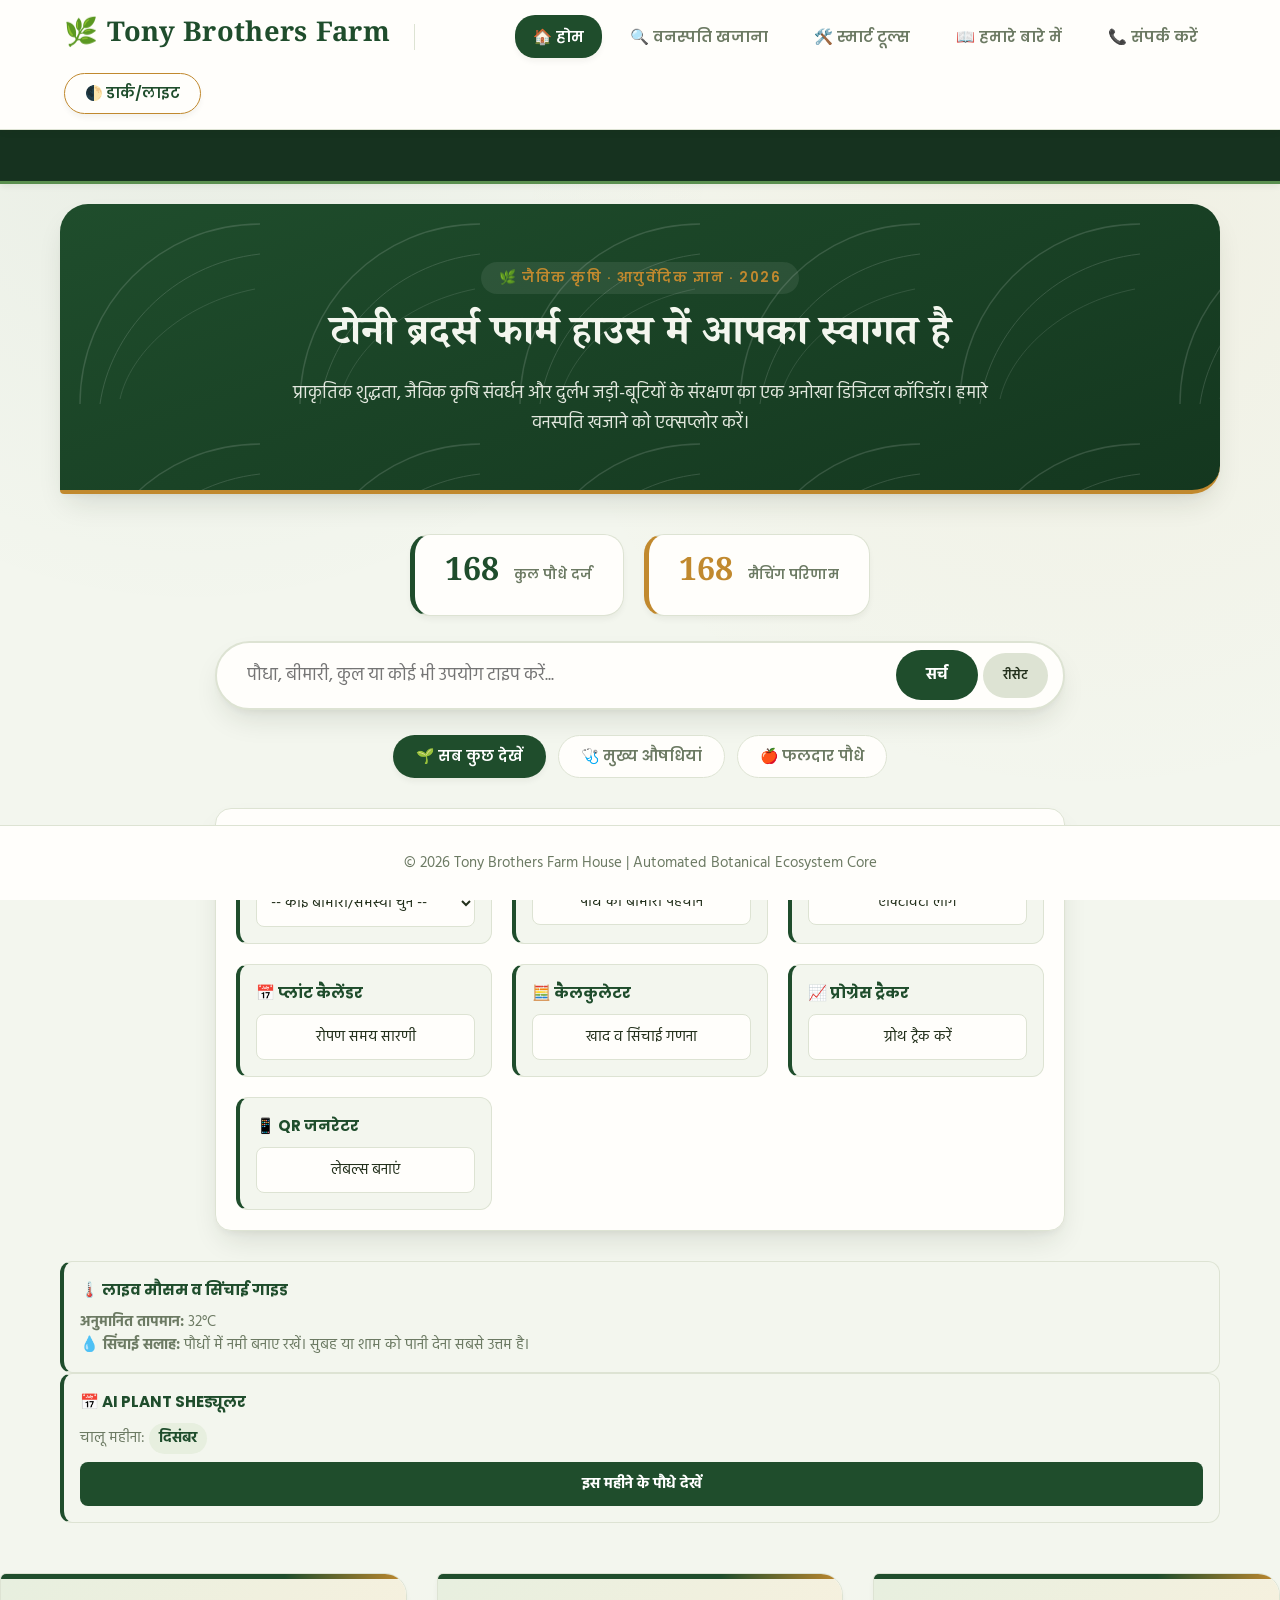
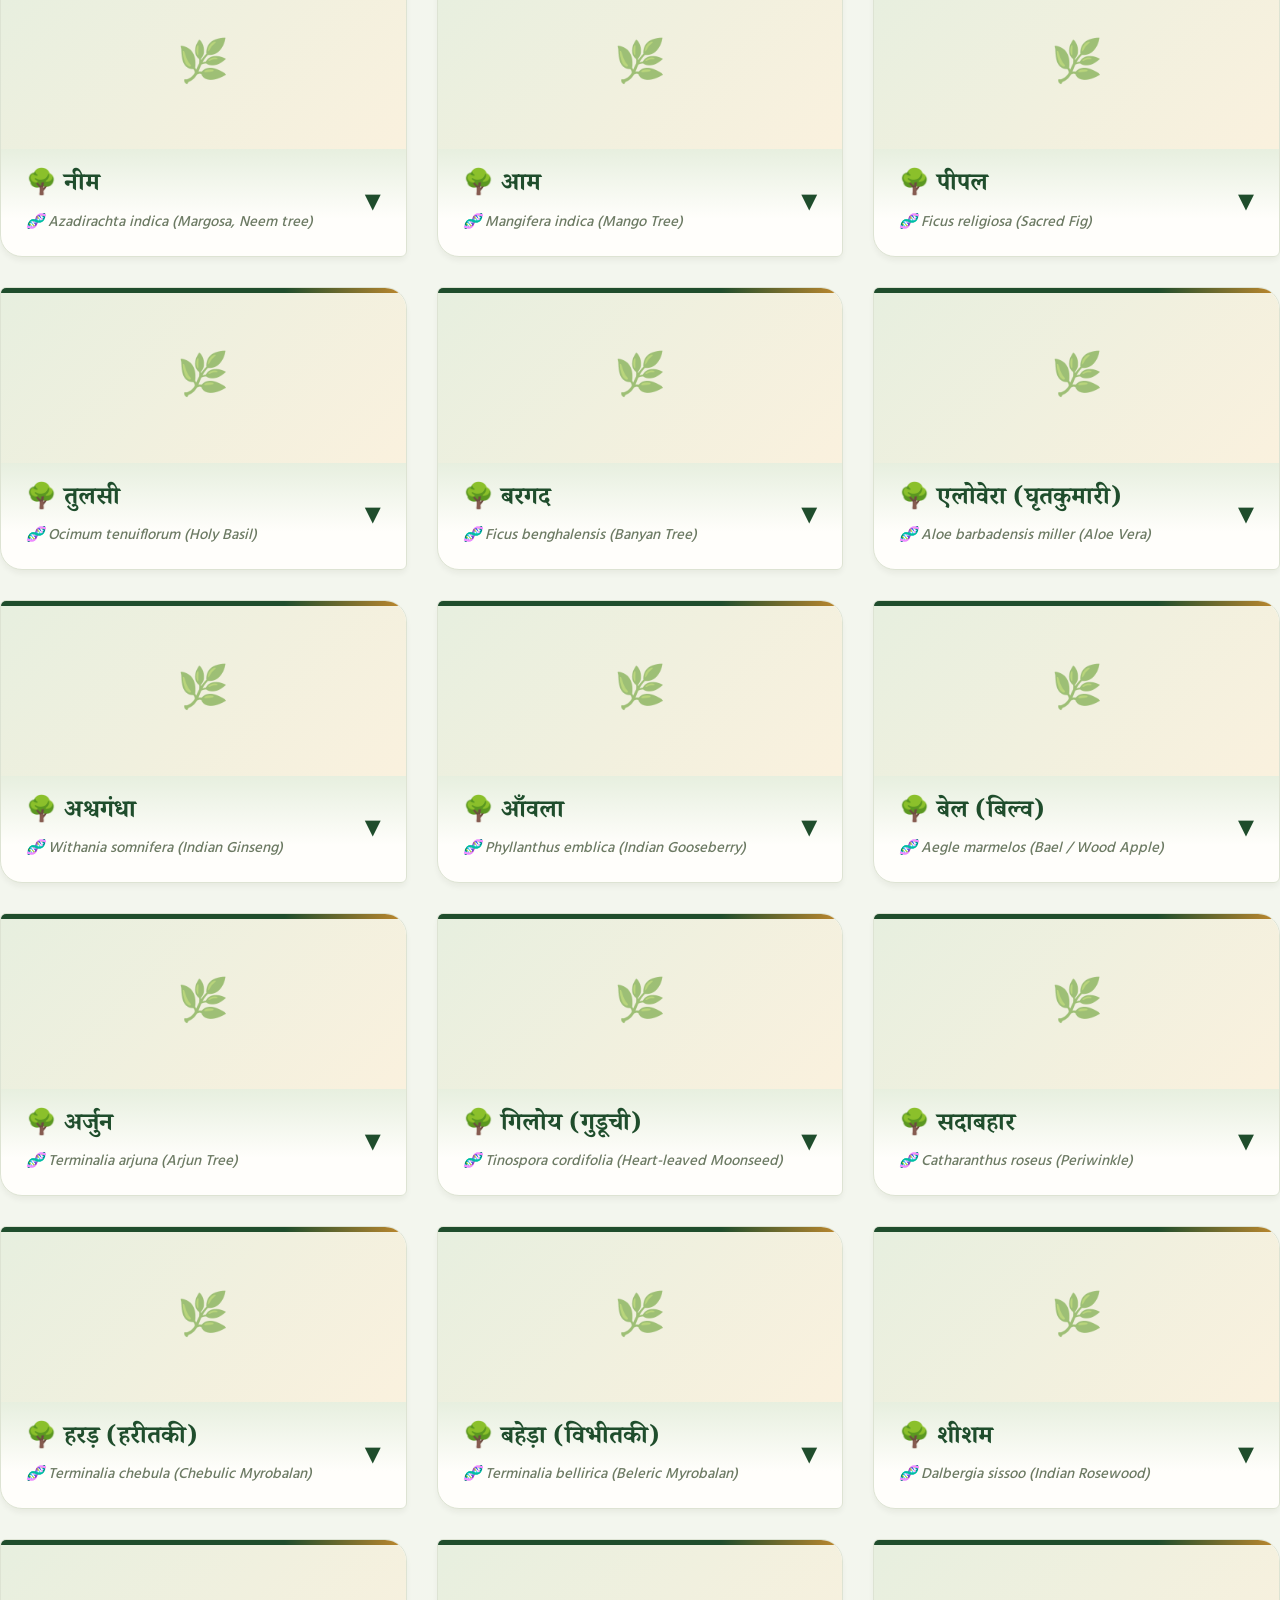
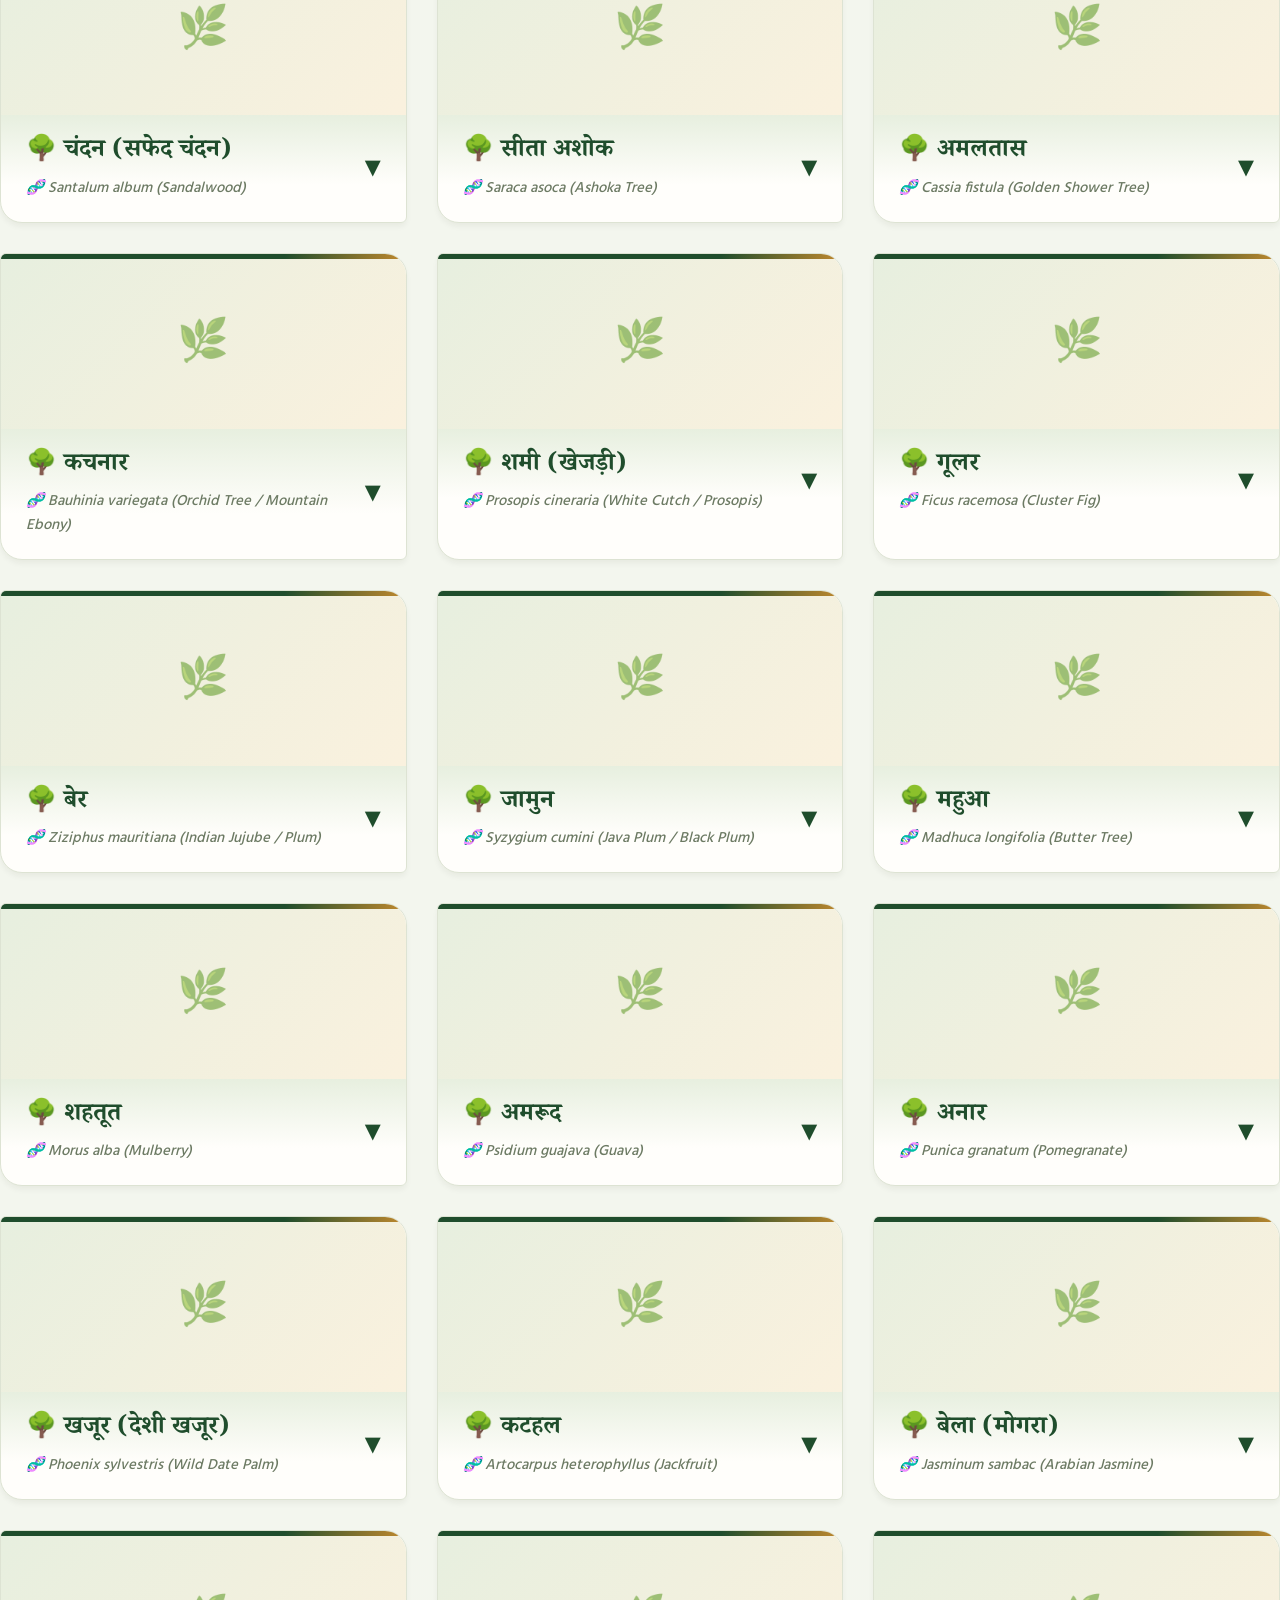
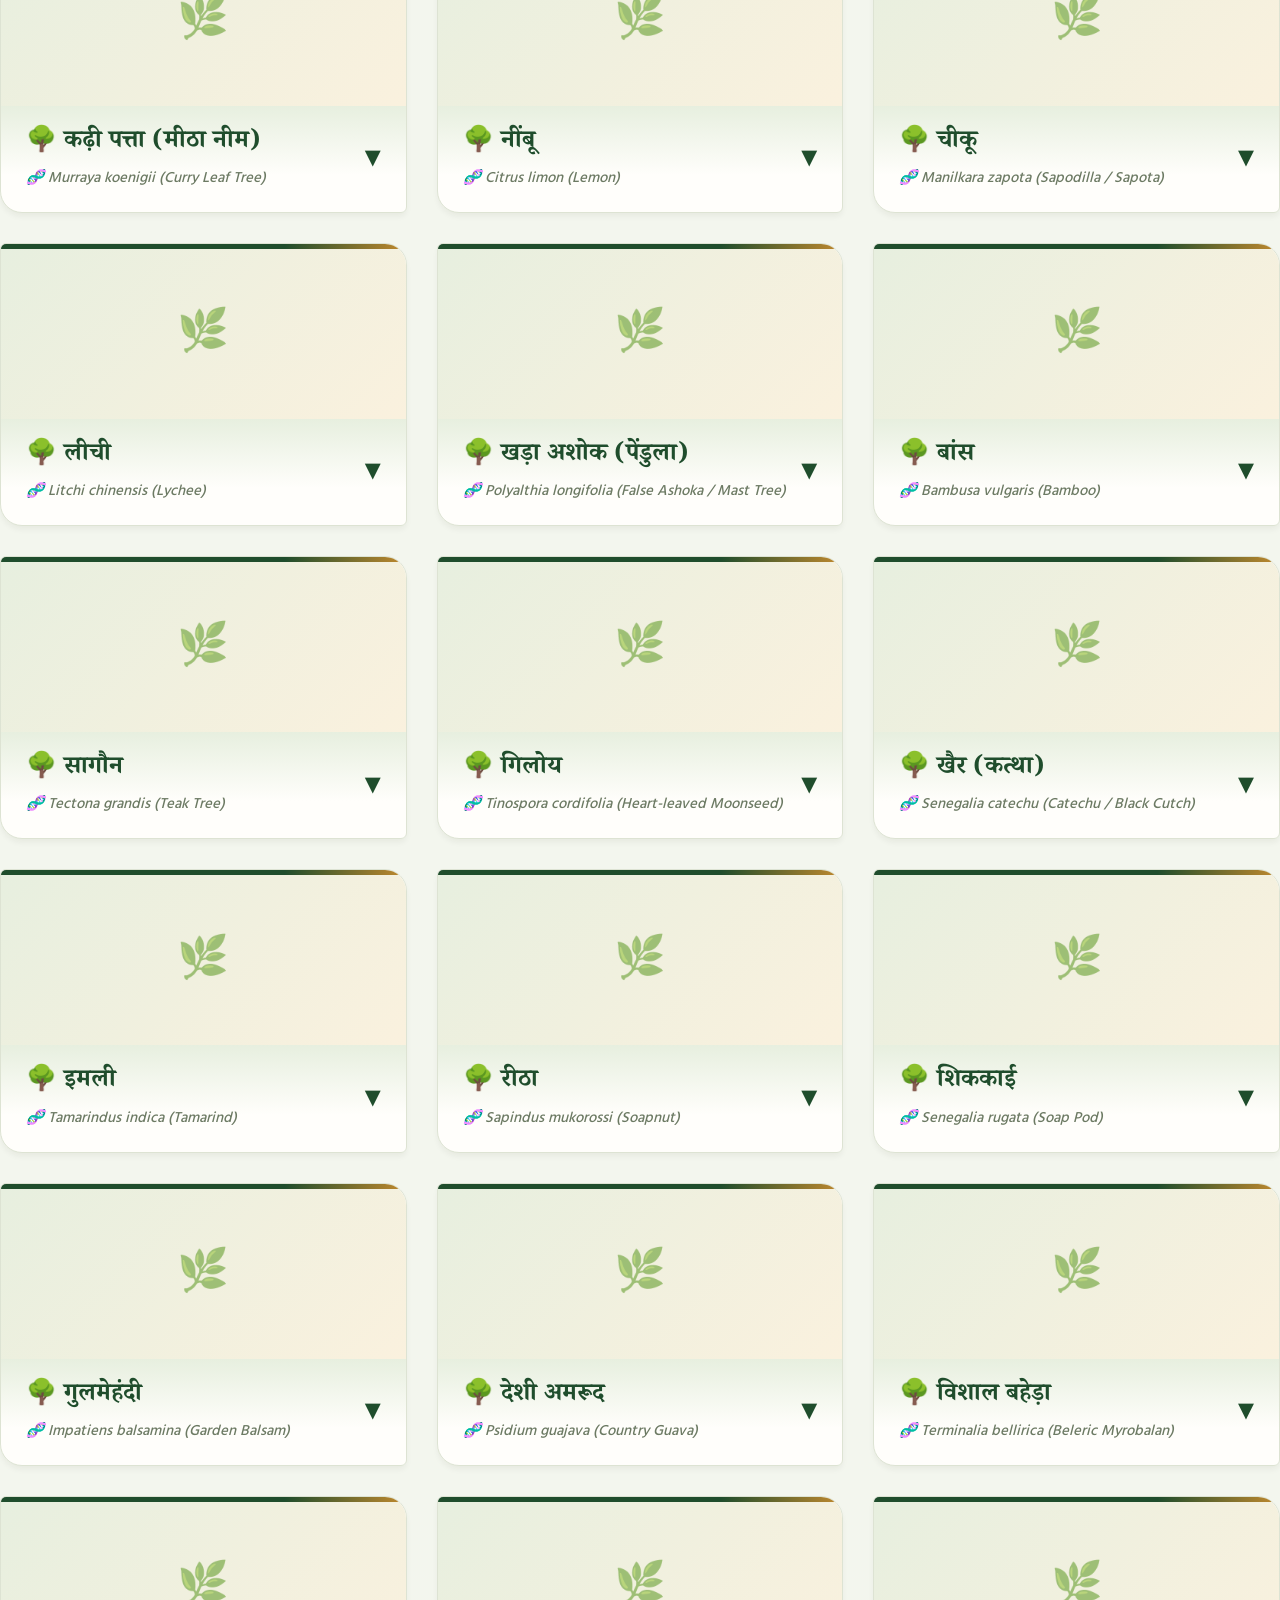
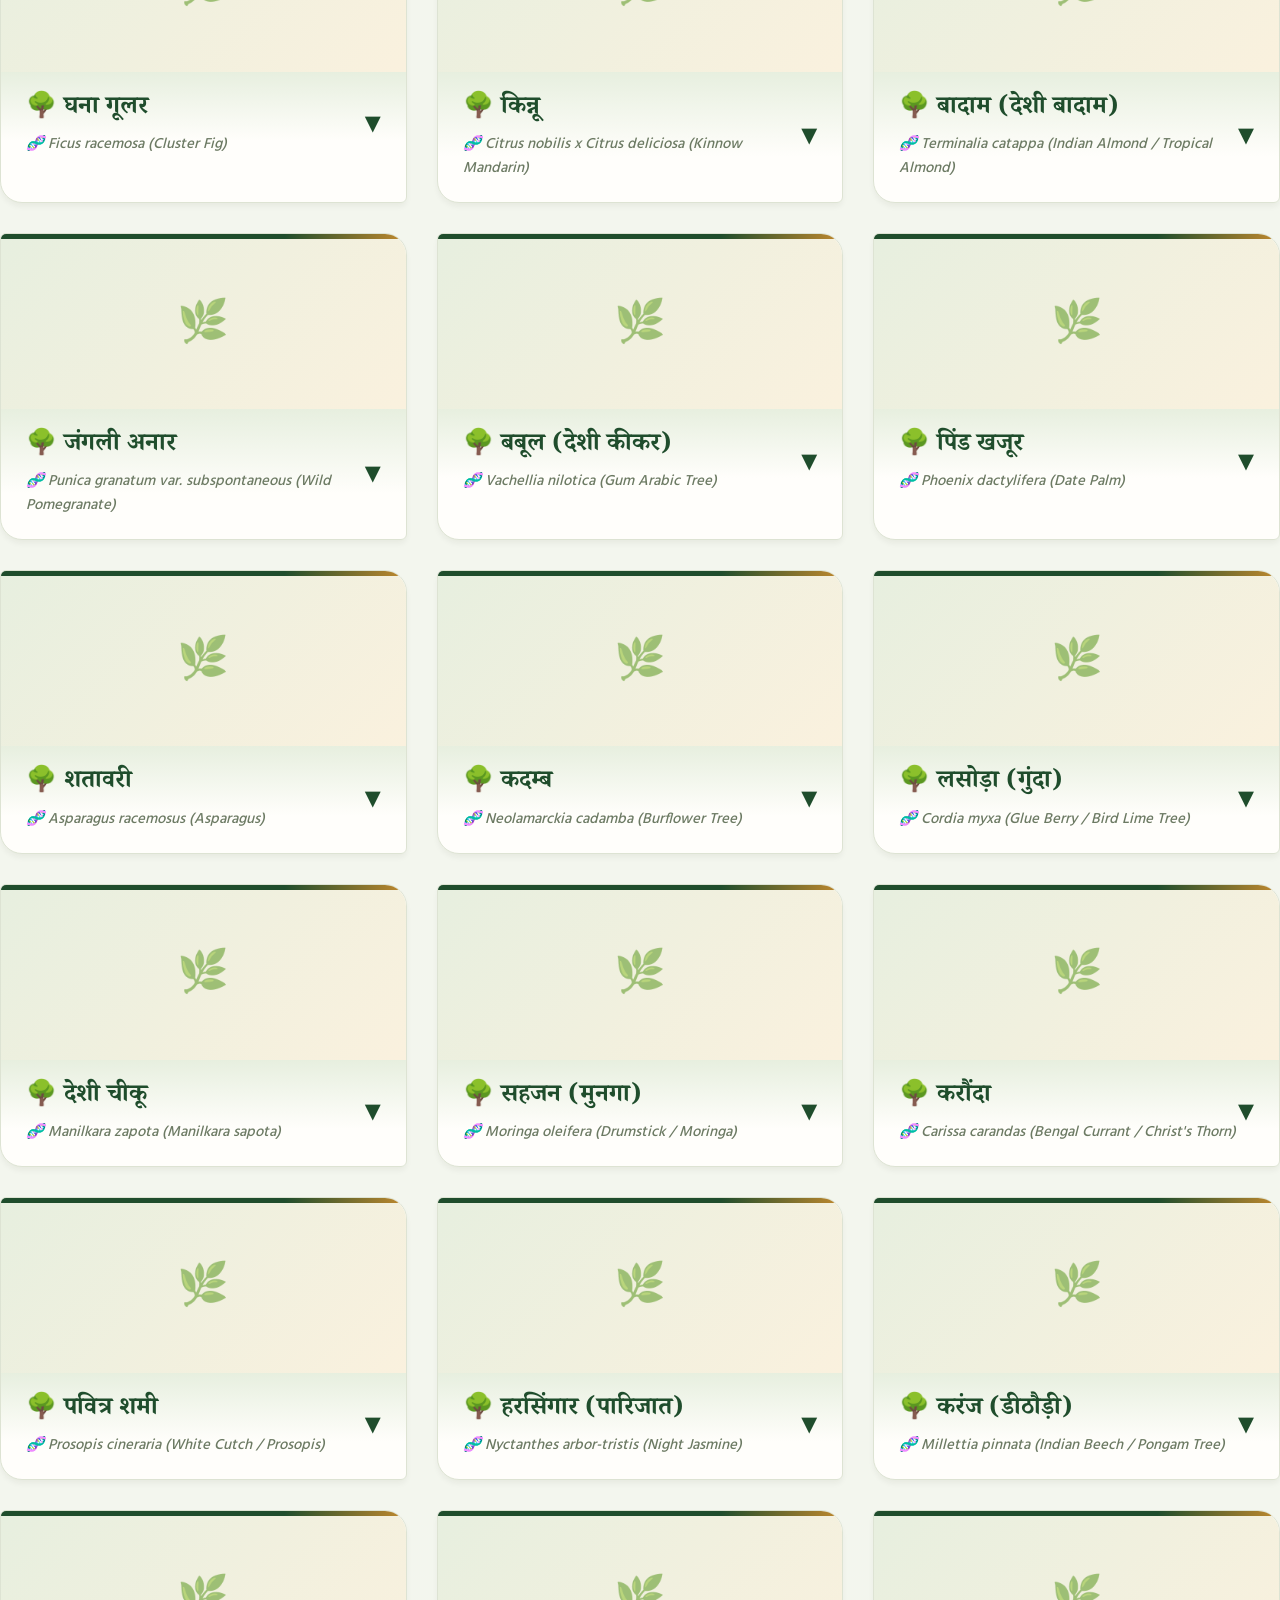
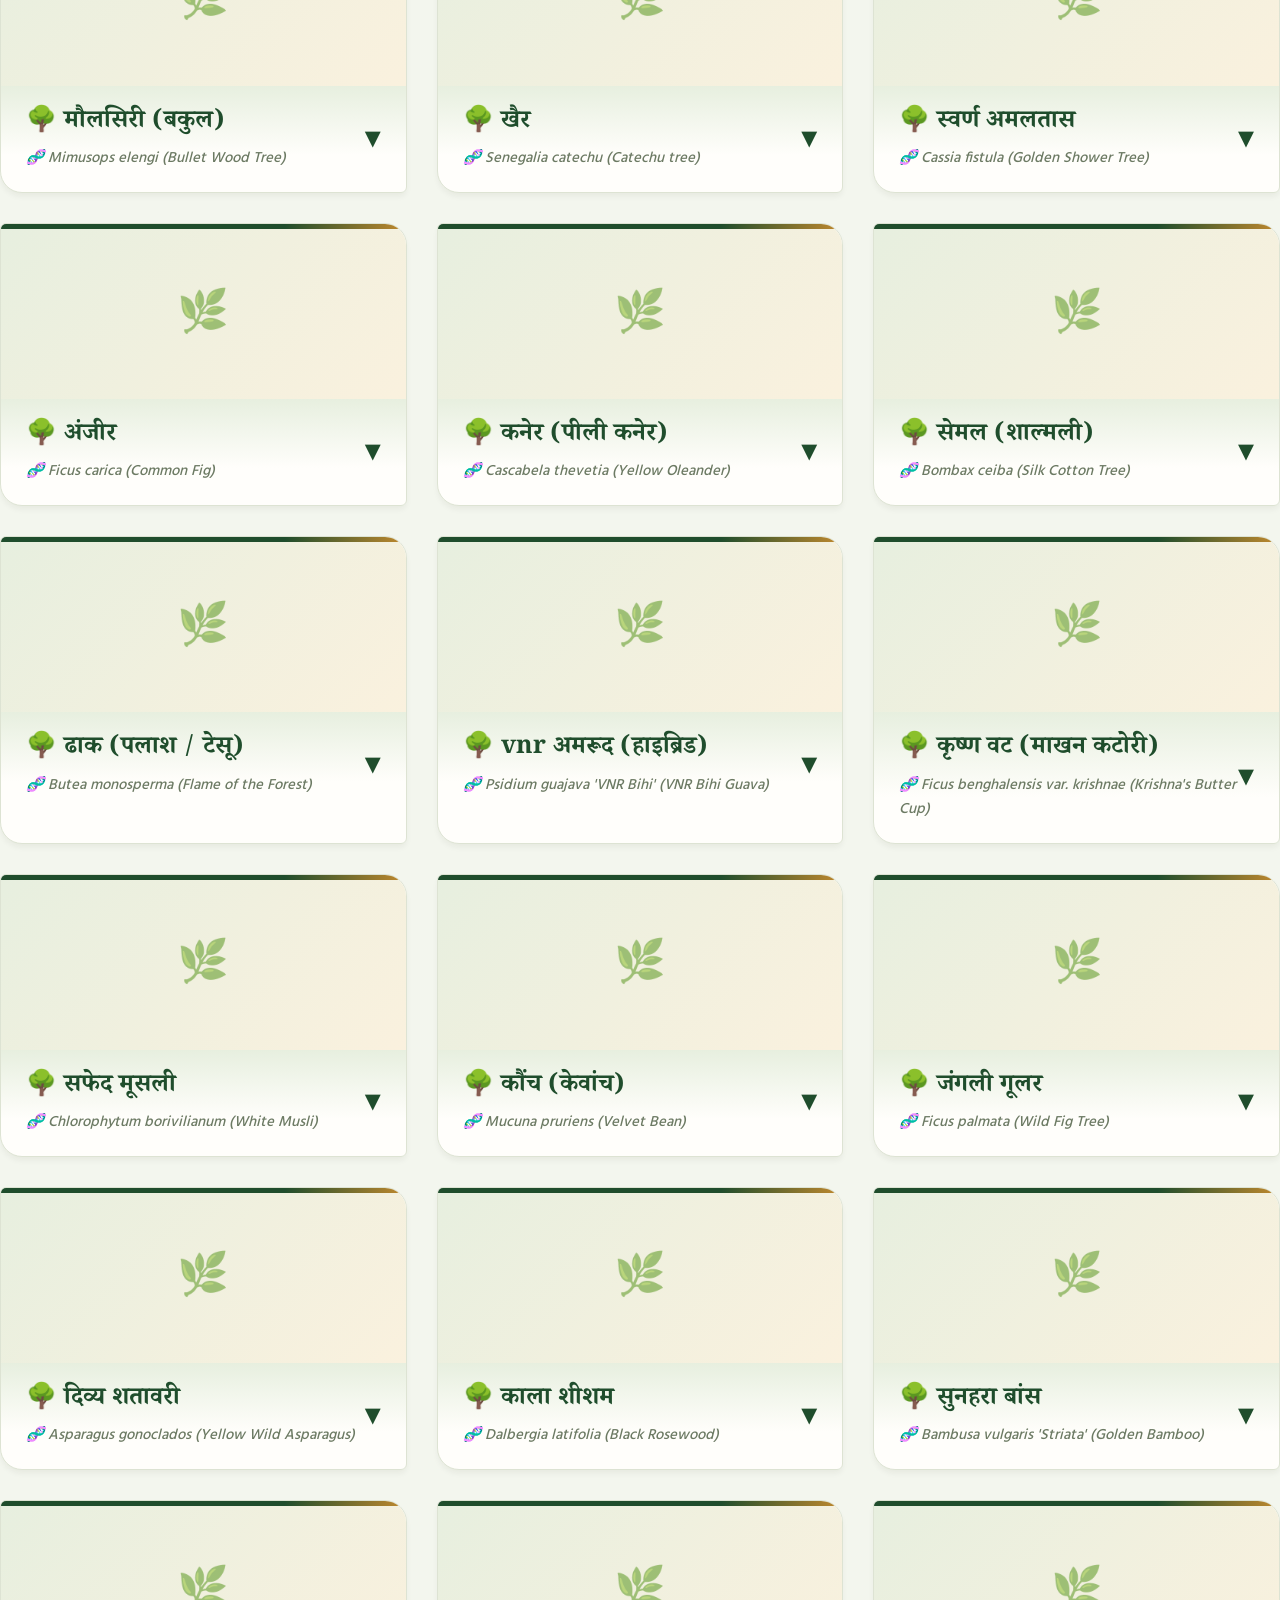
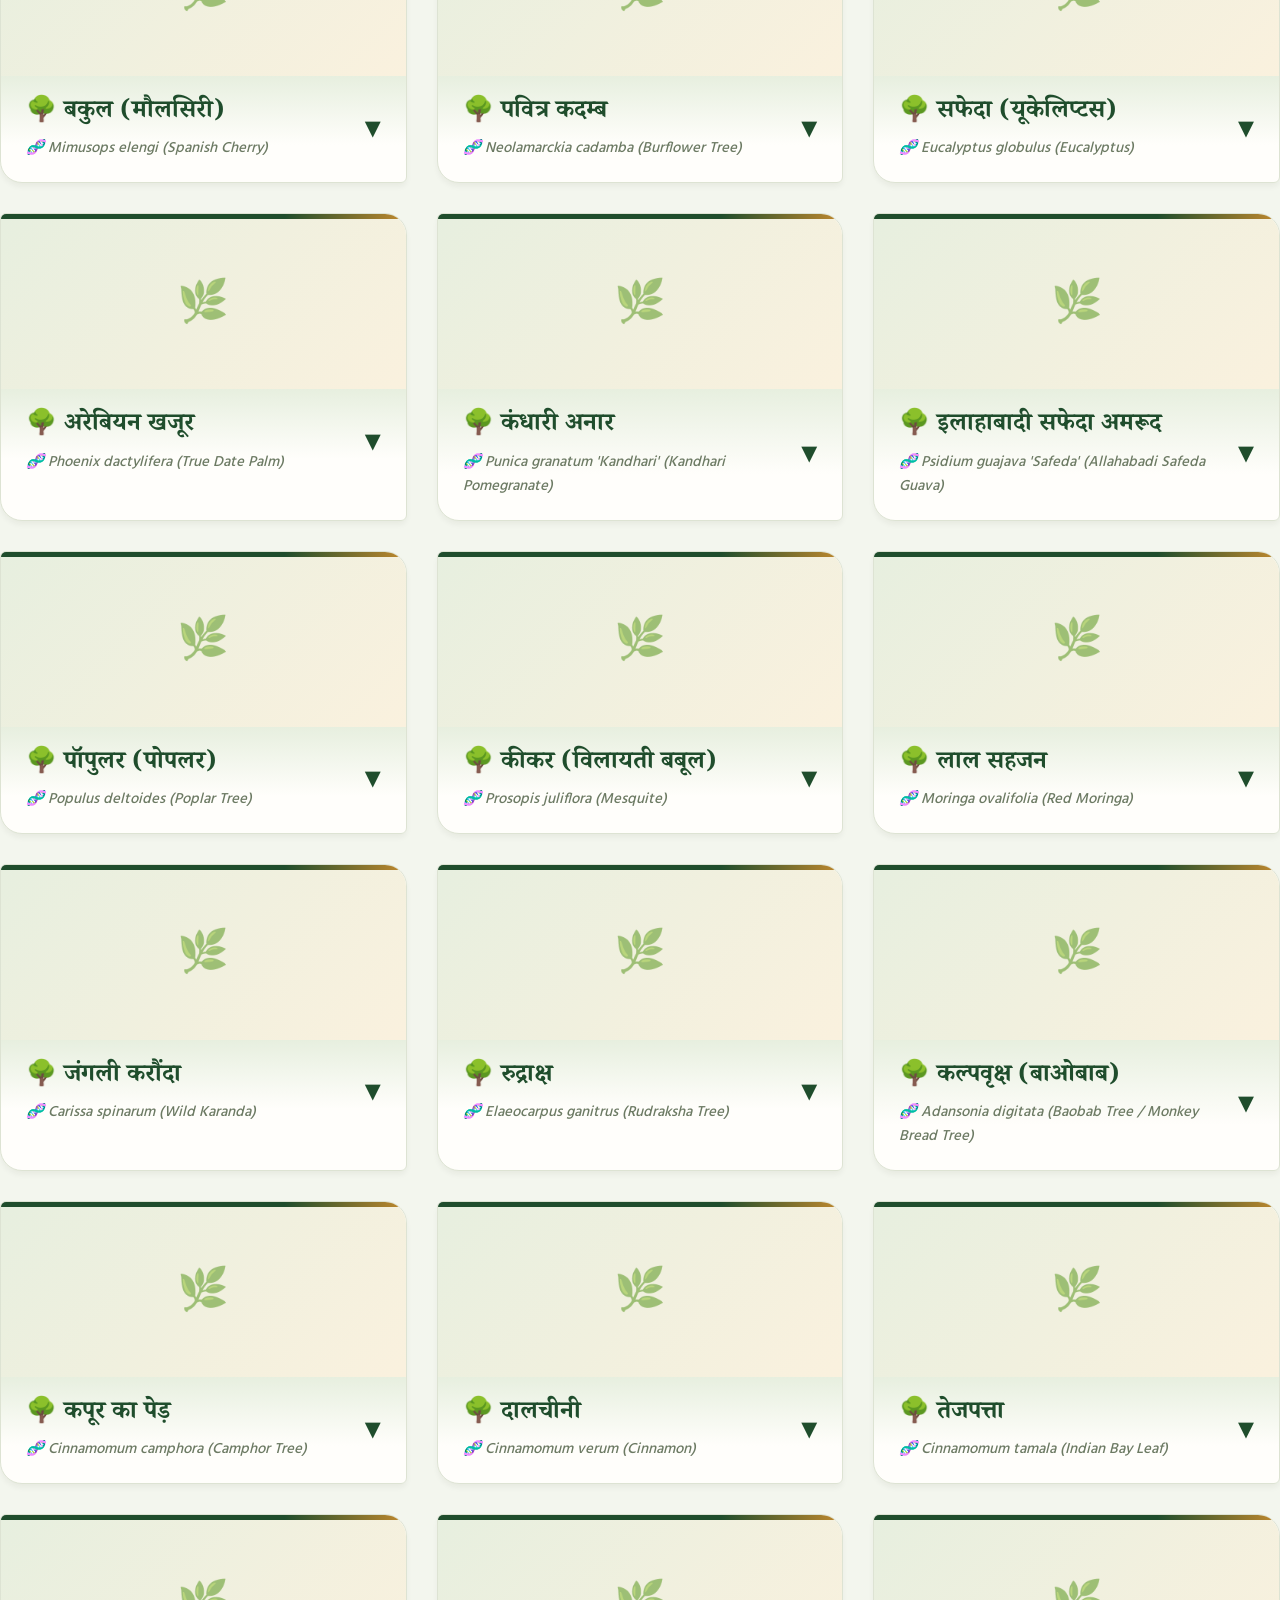
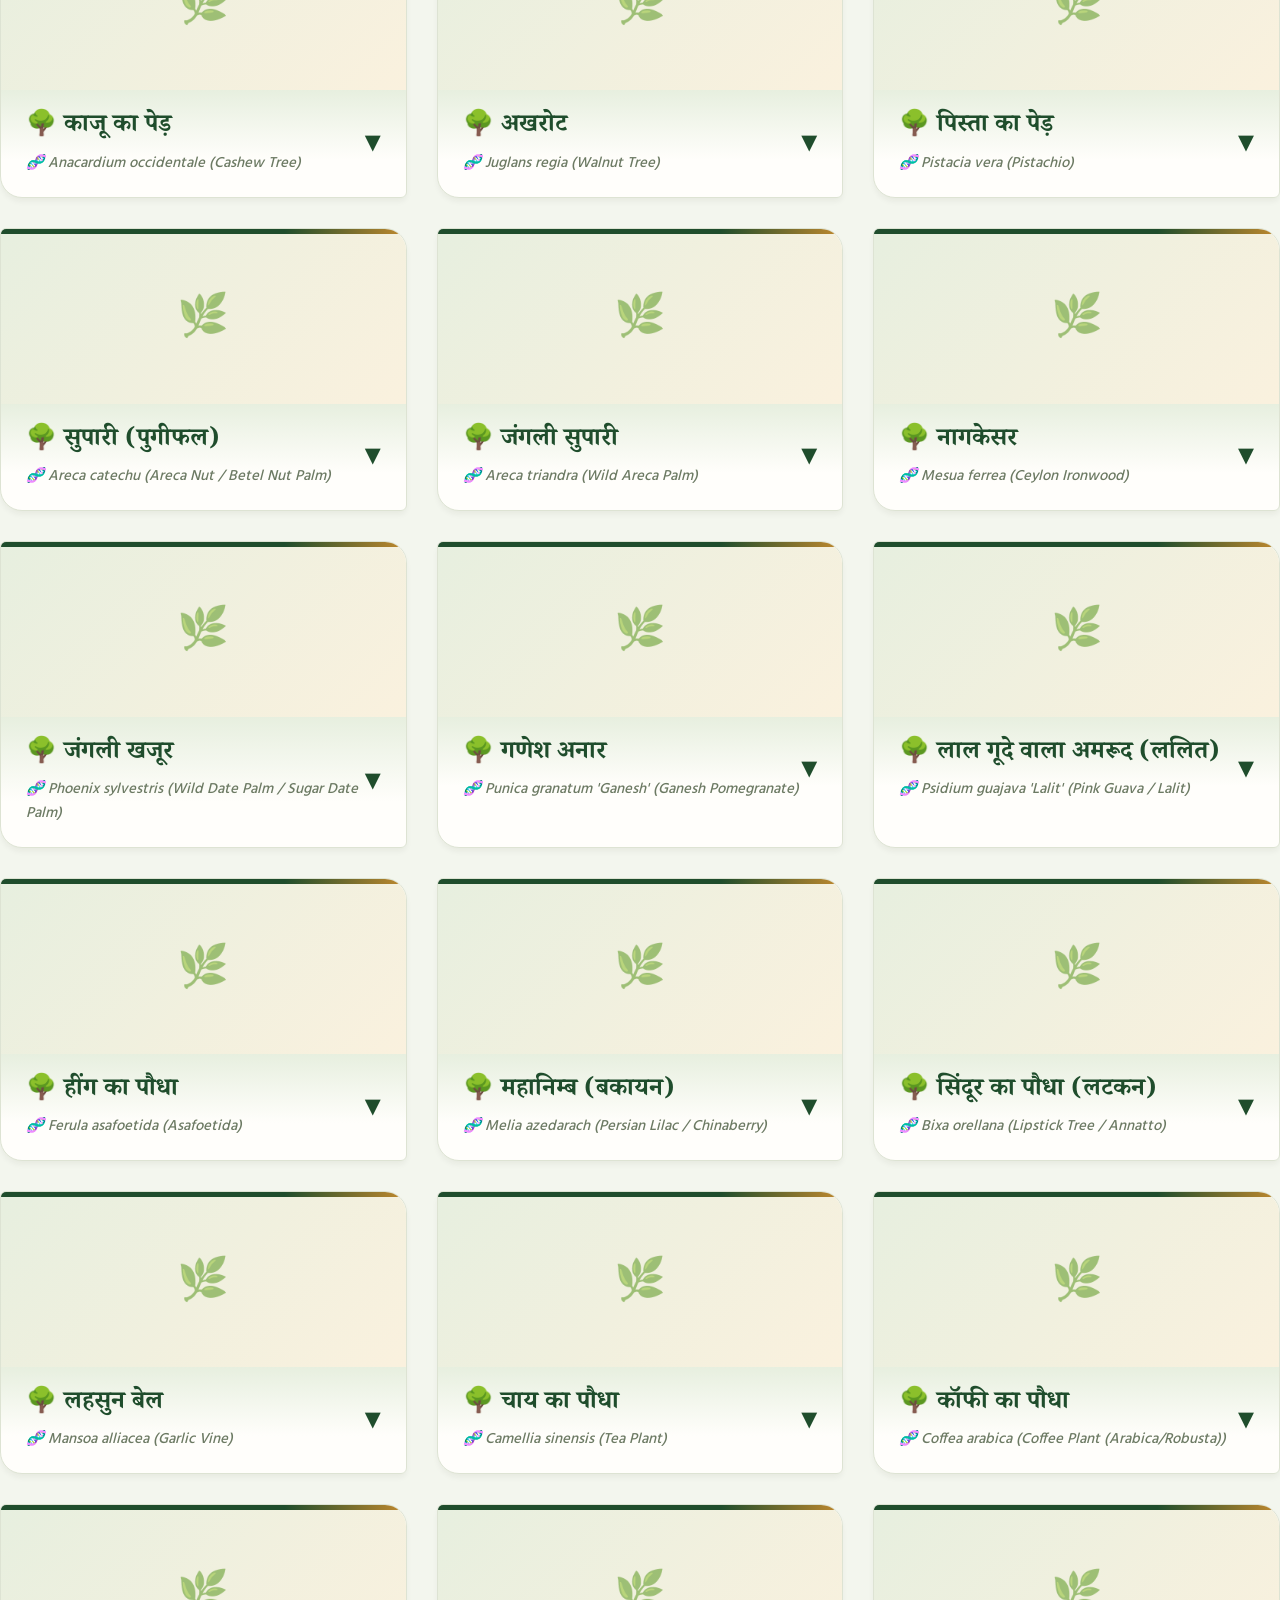
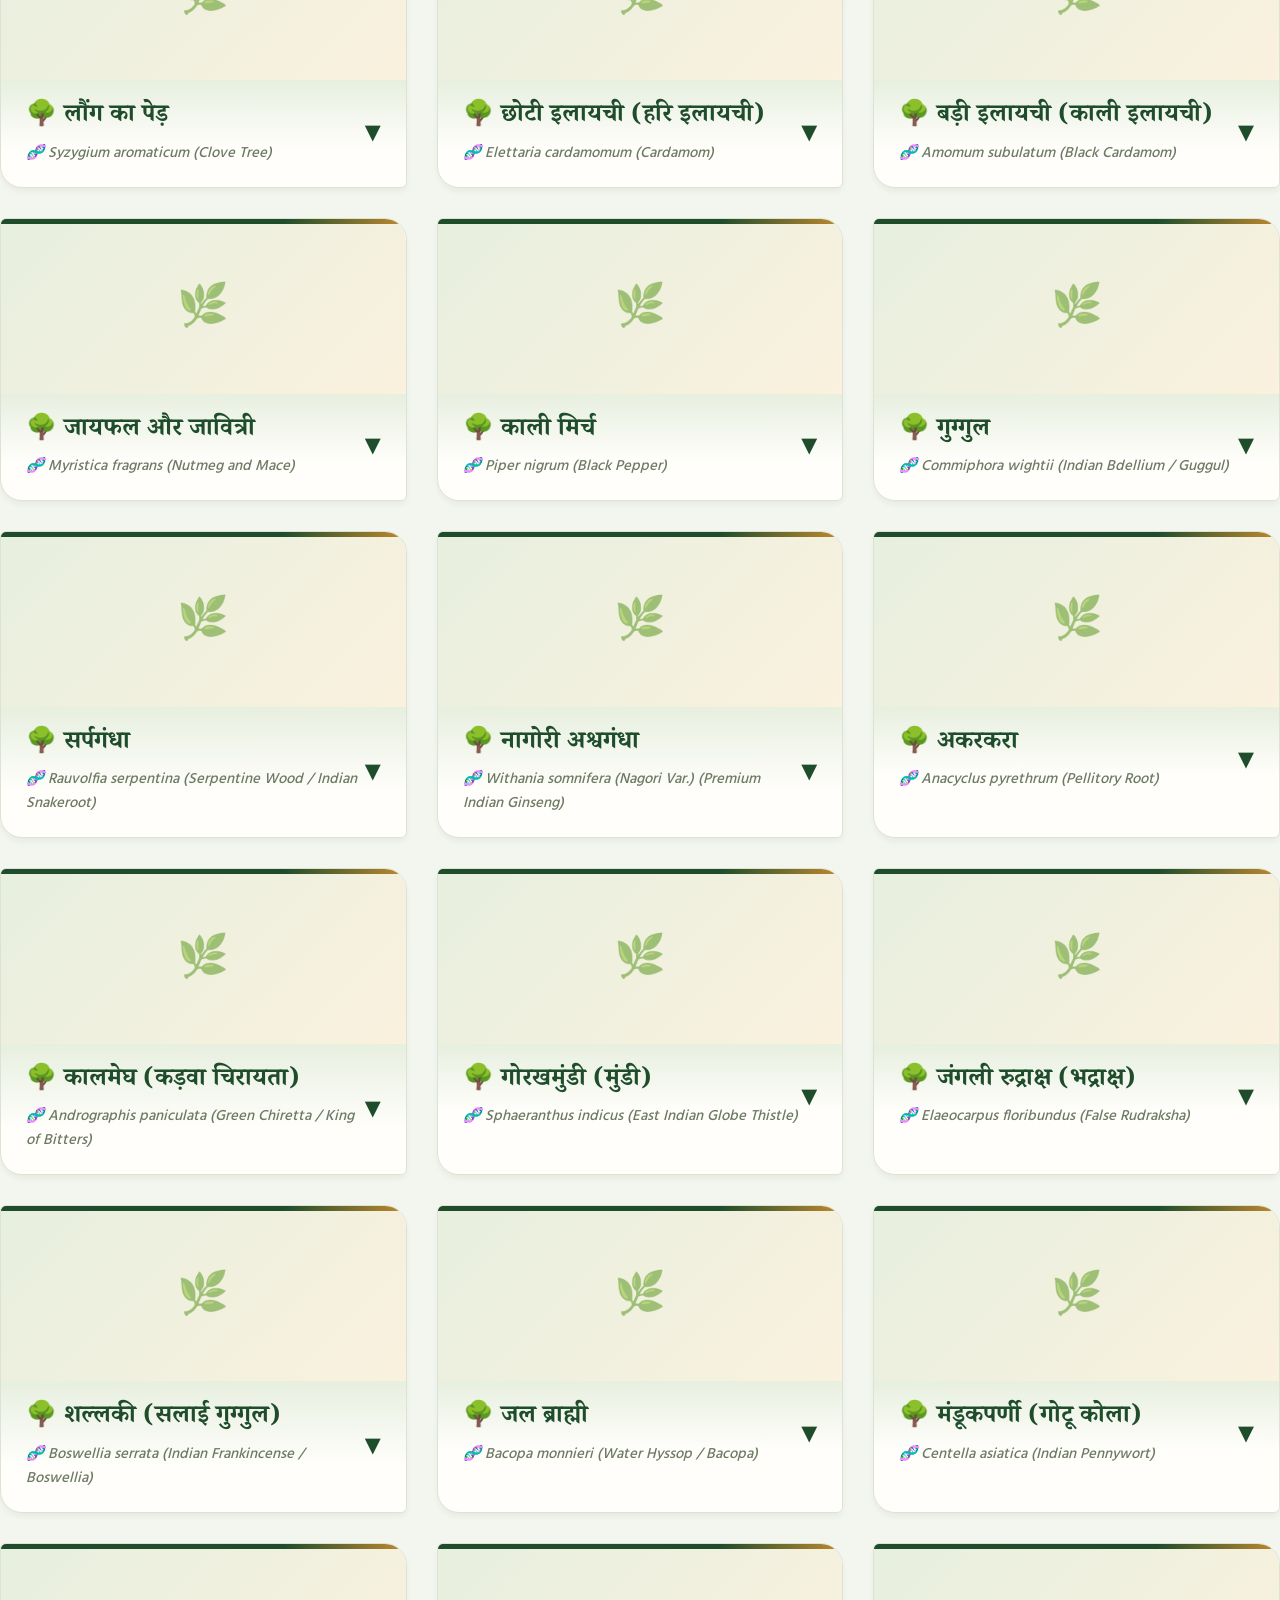
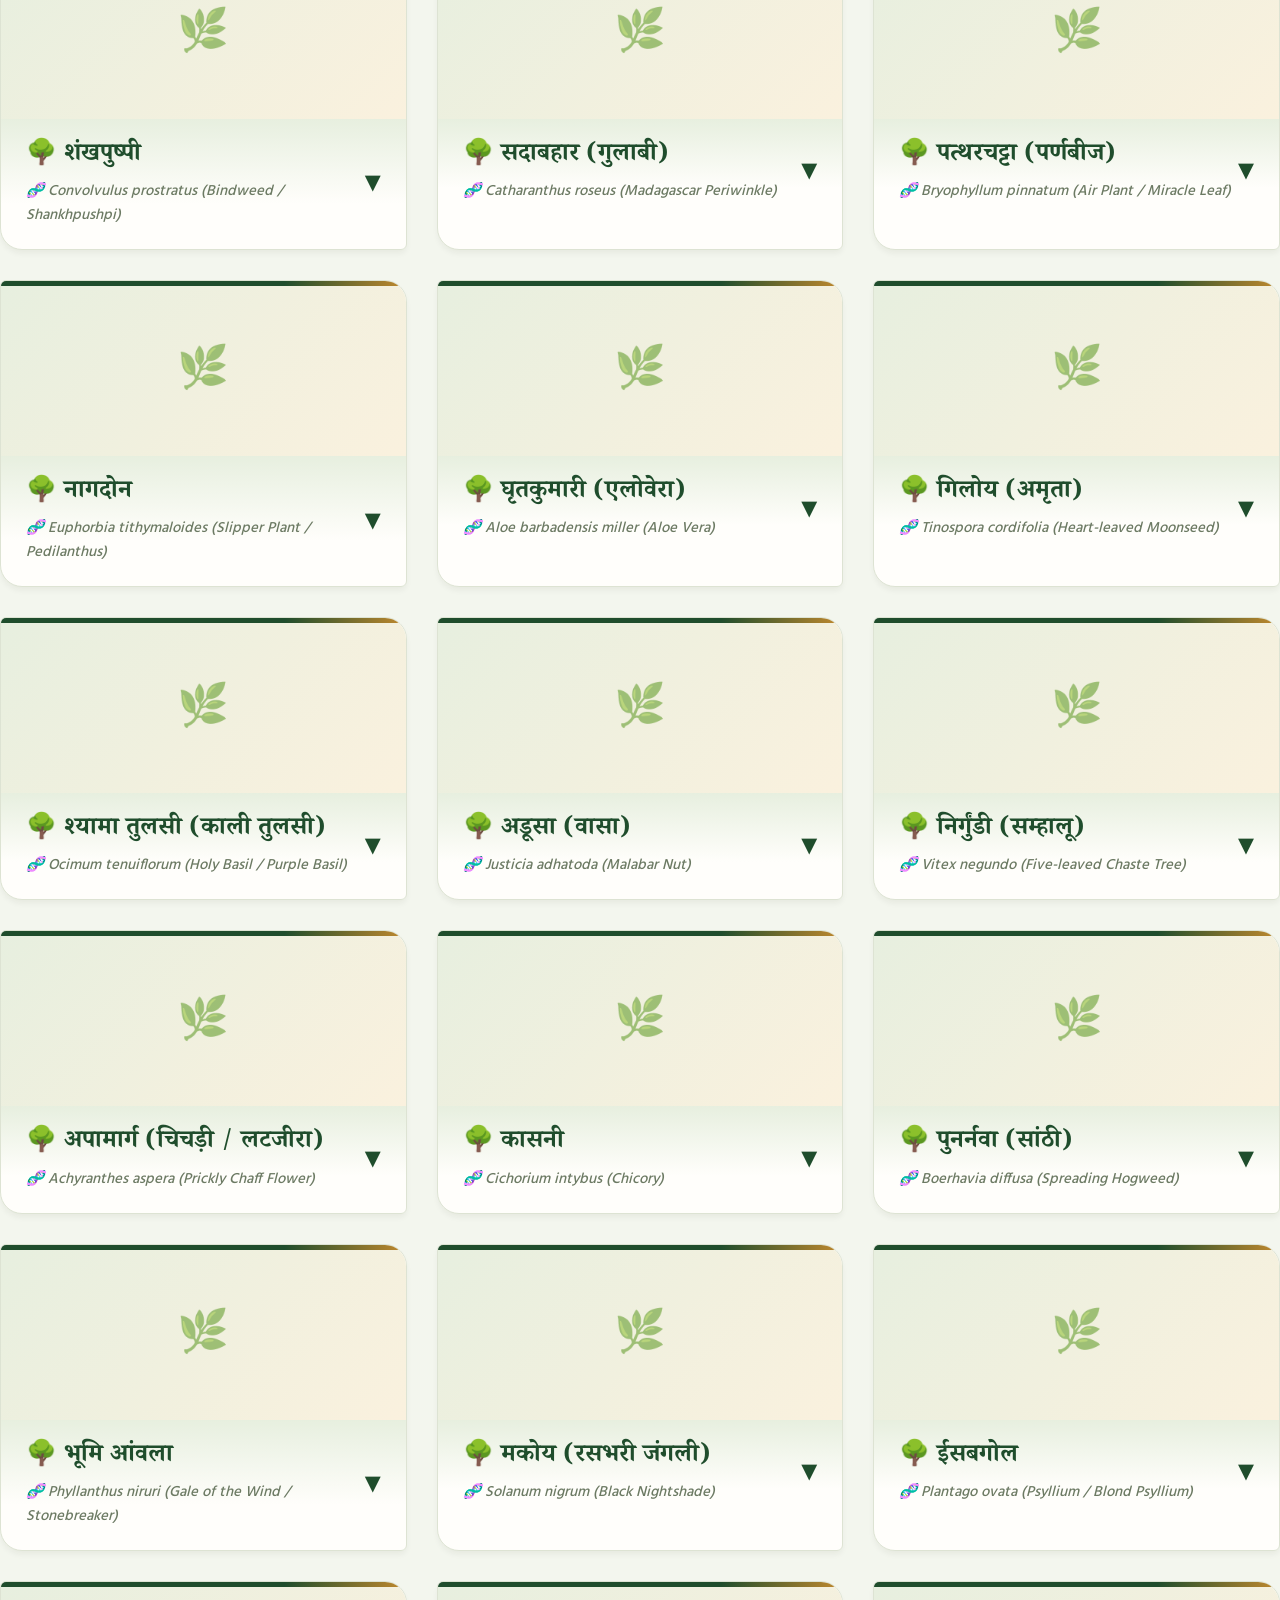
<file: index.html>
<!DOCTYPE html>
<html lang="hi">
<head>
    <meta charset="UTF-8">
    <meta name="viewport" content="width=device-width, initial-scale=1.0">
    <title>टोनी ब्रदर्स फार्म हाउस | जैविक कृषि, औषधीय पौधे और आयुर्वेदिक जड़ी-बूटियां</title>
    <meta name="description" content="टोनी ब्रदर्स फार्म हाउस — 168+ औषधीय पौधों, दुर्लभ जड़ी-बूटियों और जैविक कृषि की जानकारी। नीम, तुलसी, अश्वगंधा जैसे आयुर्वेदिक पौधों के उपयोग, देखभाल और लाभ जानें।">
    <meta name="keywords" content="औषधीय पौधे, आयुर्वेदिक जड़ी बूटी, जैविक खेती, तुलसी, नीम, अश्वगंधा, टोनी ब्रदर्स फार्म, plant database hindi">
    <meta name="author" content="Tony Brothers Farm House">
    <link rel="canonical" href="https://pushkarsaini887551.github.io/tonybrothersfarmhouse/">

    <!-- Open Graph / WhatsApp / Facebook Preview -->
    <meta property="og:type" content="website">
    <meta property="og:title" content="टोनी ब्रदर्स फार्म हाउस | जैविक कृषि व आयुर्वेदिक पौधों का डिजिटल खजाना">
    <meta property="og:description" content="168+ औषधीय पौधों, दुर्लभ जड़ी-बूटियों और जैविक कृषि की सटीक जानकारी — एक ही जगह।">
    <meta property="og:image" content="https://pushkarsaini887551.github.io/tonybrothersfarmhouse/banner.jpg">
    <meta property="og:url" content="https://pushkarsaini887551.github.io/tonybrothersfarmhouse/">
    <meta property="og:locale" content="hi_IN">

    <!-- Twitter Card -->
    <meta name="twitter:card" content="summary_large_image">
    <meta name="twitter:title" content="टोनी ब्रदर्स फार्म हाउस">
    <meta name="twitter:description" content="जैविक कृषि व आयुर्वेदिक जड़ी-बूटियों का डिजिटल खजाना">
    <meta name="twitter:image" content="https://pushkarsaini887551.github.io/tonybrothersfarmhouse/banner.jpg">

    <!-- Structured Data for Google -->
    <script type="application/ld+json">
    {
      "@context": "https://schema.org",
      "@type": "LocalBusiness",
      "name": "Tony Brothers Farm House",
      "description": "जैविक कृषि, औषधीय पौधे और आयुर्वेदिक जड़ी-बूटियों की जानकारी देने वाला डिजिटल प्लेटफॉर्म",
      "url": "https://pushkarsaini887551.github.io/tonybrothersfarmhouse/",
      "image": "https://pushkarsaini887551.github.io/tonybrothersfarmhouse/banner.jpg",
      "address": {
        "@type": "PostalAddress",
        "addressRegion": "Rajasthan",
        "addressCountry": "IN"
      },
      "email": "info@tonybrothersfarmhouse.io"
    }
    </script>

    <link rel="preconnect" href="https://fonts.googleapis.com">
    <link rel="preconnect" href="https://fonts.gstatic.com" crossorigin>
    <link href="https://fonts.googleapis.com/css2?family=Noto+Serif+Devanagari:wght@600;700;800&family=Hind:wght@400;500;600;700&family=Poppins:wght@500;600;700&display=swap" rel="stylesheet">

    <style>
        /* ==========================================================================
           1. CORE THEME & BOTANICAL PALETTE VARIABLES
           जड़ी-बूटी की गहरी हरियाली + हल्दी सोने का एक्सेंट — पारंपरिक आयुर्वेदिक रंगत
           ========================================================================== */
        :root {
            --bg-canvas: #f3f6ee;
            --card-bg: #fffefb;
            --text-primary: #23301c;
            --text-secondary: #6c7a63;
            --primary-green: #1f4d2c;
            --light-green: #e7efdf;
            --accent-green: #5a8f4f;
            --gold: #c1892e;
            --gold-light: #faf1de;
            --border-color: #dde3d3;
            --shadow-sm: 0 4px 6px -1px rgba(31, 40, 20, 0.06);
            --shadow-md: 0 14px 30px -8px rgba(31, 40, 20, 0.14), 0 4px 8px -2px rgba(31, 40, 20, 0.05);
            --radius-main: 20px;
            --ticker-bg: #16321f;
            --ticker-text: #f3f6ee;
            --font-display: 'Noto Serif Devanagari', serif;
            --font-body: 'Hind', 'Segoe UI', system-ui, sans-serif;
            --font-label: 'Poppins', 'Hind', sans-serif;
        }

        [data-theme="dark"] {
            --bg-canvas: #12180f;
            --card-bg: #1b2317;
            --text-primary: #eef2e6;
            --text-secondary: #9db08d;
            --primary-green: #6fae5a;
            --light-green: #202b1b;
            --accent-green: #8fc47a;
            --gold: #e0ac4a;
            --gold-light: #2a2113;
            --border-color: #2c3625;
            --shadow-sm: 0 4px 6px rgba(0,0,0,0.25);
            --shadow-md: 0 14px 30px rgba(0,0,0,0.35);
            --ticker-bg: #0c1a0f;
            --ticker-text: #cfe8be;
        }

        /* ==========================================================================
           2. GLOBAL BASE STYLE & SCROLLBAR
           ========================================================================== */
        * {
            box-sizing: border-box;
            margin: 0;
            padding: 0;
            font-family: var(--font-body);
            transition: background 0.3s ease, color 0.3s ease, transform 0.2s ease;
        }

        @media (prefers-reduced-motion: reduce) {
            * { animation: none !important; transition: none !important; }
        }

        body {
            background: var(--bg-canvas);
            color: var(--text-primary);
            padding-bottom: 120px;
            background-image:
                radial-gradient(circle at 15% 8%, rgba(31,77,44,0.05) 0, transparent 40%),
                radial-gradient(circle at 85% 25%, rgba(193,137,46,0.06) 0, transparent 45%);
            background-attachment: fixed;
        }

        h1, h2, h3, .brand-logo, .card-title h3 {
            font-family: var(--font-display);
        }

        ::-webkit-scrollbar {
            width: 8px;
        }
        ::-webkit-scrollbar-track {
            background: var(--bg-canvas);
        }
        ::-webkit-scrollbar-thumb {
            background: var(--primary-green);
            border-radius: 10px;
        }

        /* Top Header Navigation */
        .header-bar {
            display: flex;
            justify-content: space-between;
            align-items: center;
            padding: 15px 5%;
            background: var(--card-bg);
            border-bottom: 1px solid var(--border-color);
            box-shadow: var(--shadow-sm);
            position: sticky;
            top: 0;
            z-index: 1000;
            flex-wrap: wrap;
            gap: 15px;
        }

        .brand-logo {
            display: flex;
            align-items: center;
            gap: 10px;
            font-size: 1.7rem;
            font-weight: 700;
            color: var(--primary-green);
            letter-spacing: 0.3px;
        }

        .brand-logo::after {
            content: '';
            width: 1px;
            height: 26px;
            background: var(--border-color);
            margin-left: 14px;
            display: none;
        }

        @media (min-width: 640px) {
            .brand-logo::after { display: block; }
        }

        /* Premium Running Text Ticker */
        .tony-ticker-container {
            background: var(--ticker-bg);
            color: var(--ticker-text);
            overflow: hidden;
            white-space: nowrap;
            padding: 12px 0;
            box-shadow: var(--shadow-sm);
            border-bottom: 3px solid var(--accent-green);
            font-size: 1.05rem;
            font-weight: 600;
            display: flex;
            align-items: center;
        }

        .tony-ticker-wrapper {
            display: inline-block;
            padding-left: 100%;
            animation: tonyTicker 28s linear infinite;
        }

        .tony-ticker-wrapper:hover {
            animation-play-state: paused;
            cursor: pointer;
        }

        @keyframes tonyTicker {
            0% { transform: translate3d(0, 0, 0); }
            100% { transform: translate3d(-100%, 0, 0); }
        }

        .ticker-highlight {
            color: #ffd77a;
            font-weight: 800;
            background: rgba(255,255,255,0.12);
            padding: 2px 10px;
            border-radius: 20px;
        }

        /* Tab Controls Engine */
        .nav-menu {
            display: flex;
            gap: 10px;
            flex-wrap: wrap;
            align-items: center;
        }

        .nav-tab-btn {
            background: transparent;
            color: var(--text-secondary);
            border: none;
            padding: 10px 18px;
            border-radius: 20px;
            font-family: var(--font-label);
            font-weight: 600;
            font-size: 0.95rem;
            cursor: pointer;
            text-decoration: none;
            display: inline-block;
        }

        .nav-tab-btn:hover {
            background: var(--light-green);
            color: var(--primary-green);
        }

        .nav-tab-btn.active-tab {
            background: var(--primary-green);
            color: #fff;
            box-shadow: var(--shadow-sm);
        }

        .theme-btn {
            background: var(--card-bg);
            color: var(--primary-green);
            border: 1.5px solid var(--gold);
            padding: 9px 20px;
            border-radius: 30px;
            font-family: var(--font-label);
            font-weight: 600;
            font-size: 0.9rem;
            cursor: pointer;
            box-shadow: var(--shadow-sm);
        }

        .theme-btn:hover {
            transform: scale(1.05);
        }

        /* Viewport Container for switching contents */
        .os-viewport-panel {
            display: none;
            animation: tabFadeIn 0.4s ease-in-out forwards;
            max-width: 1200px;
            margin: 0 auto;
            padding: 20px;
        }

        .os-viewport-panel.active-panel {
            display: block;
        }

        @keyframes tabFadeIn {
            from { opacity: 0; transform: translateY(10px); }
            to { opacity: 1; transform: translateY(0); }
        }

        /* ==========================================================================
           3. HOME TAB EXCLUSIVE STYLES
           ========================================================================== */
        .hero-banner {
            position: relative;
            overflow: hidden;
            background: linear-gradient(160deg, var(--primary-green) 0%, #14371f 100%);
            color: #f3f6ee;
            border-radius: 28px 28px 28px 4px;
            padding: 58px 30px 50px;
            text-align: center;
            margin-bottom: 40px;
            box-shadow: var(--shadow-md);
            border-bottom: 4px solid var(--gold);
        }

        .hero-banner::before {
            content: '';
            position: absolute;
            inset: 0;
            opacity: 0.14;
            background-image: url("data:image/svg+xml,%3Csvg xmlns='http://www.w3.org/2000/svg' width='220' height='220' viewBox='0 0 220 220'%3E%3Cpath d='M20 200 C20 100 100 20 200 20' stroke='%23ffffff' stroke-width='1.4' fill='none'/%3E%3Cpath d='M40 200 C50 130 110 60 200 50' stroke='%23ffffff' stroke-width='1' fill='none'/%3E%3Cpath d='M60 195 C70 150 120 100 195 85' stroke='%23ffffff' stroke-width='0.8' fill='none'/%3E%3C/svg%3E");
            background-size: 220px 220px;
            pointer-events: none;
        }

        .hero-eyebrow {
            position: relative;
            display: inline-block;
            font-family: var(--font-label);
            font-size: 0.85rem;
            font-weight: 600;
            letter-spacing: 1.5px;
            color: var(--gold);
            background: rgba(255,255,255,0.08);
            padding: 6px 18px;
            border-radius: 20px;
            margin-bottom: 18px;
        }

        .hero-banner h1 {
            position: relative;
            font-size: 2.6rem;
            font-weight: 700;
            margin-bottom: 15px;
            line-height: 1.25;
        }

        .hero-banner p {
            position: relative;
            font-size: 1.12rem;
            opacity: 0.92;
            max-width: 700px;
            margin: 0 auto;
            line-height: 1.7;
        }

        .feature-showcase-grid {
            display: grid;
            grid-template-columns: repeat(auto-fit, minmax(280px, 1fr));
            gap: 25px;
            margin-top: 30px;
        }

        .feature-card {
            background: var(--card-bg);
            border: 1px solid var(--border-color);
            padding: 30px;
            border-radius: var(--radius-main);
            text-align: center;
            box-shadow: var(--shadow-sm);
        }

        .feature-icon {
            font-size: 2.5rem;
            margin-bottom: 15px;
            display: inline-block;
        }

        .feature-card h3 {
            color: var(--primary-green);
            margin-bottom: 10px;
            font-size: 1.4rem;
        }

        /* ==========================================================================
           4. LIVE TELEMETRY / ANALYTICS COUNTER
           ========================================================================== */
        .analytics-dashboard {
            display: flex;
            gap: 20px;
            margin-bottom: 25px;
            justify-content: center;
            flex-wrap: wrap;
        }

        .metric-node {
            background: var(--card-bg);
            border: 1px solid var(--border-color);
            padding: 15px 30px;
            border-radius: var(--radius-main);
            box-shadow: var(--shadow-sm);
            display: flex;
            align-items: center;
            gap: 15px;
            border-left: 5px solid var(--primary-green);
        }

        .metric-val {
            font-family: var(--font-display);
            font-size: 2rem;
            font-weight: 700;
            color: var(--primary-green);
        }

        .metric-lbl {
            font-family: var(--font-label);
            font-size: 0.82rem;
            color: var(--text-secondary);
            font-weight: 600;
            letter-spacing: 0.3px;
        }

        /* ==========================================================================
           5. SEARCH COMPLEX & AUTO-SUGGESTION SYSTEM
           ========================================================================== */
        .search-container {
            max-width: 850px;
            margin: 0 auto 10px auto;
            position: relative;
        }

        .search-box-wrapper {
            display: flex;
            background: var(--card-bg);
            border: 2px solid var(--border-color);
            border-radius: 50px;
            padding: 6px 15px;
            box-shadow: var(--shadow-md);
            align-items: center;
        }

        .search-box-wrapper:focus-within {
            border-color: var(--gold);
        }

        .search-input {
            flex: 1;
            border: none;
            background: transparent;
            padding: 12px 15px;
            font-size: 1.15rem;
            color: var(--text-primary);
            outline: none;
        }

        .search-btn {
            background: var(--primary-green);
            color: white;
            border: none;
            padding: 12px 30px;
            border-radius: 50px;
            font-weight: 700;
            font-size: 1rem;
            cursor: pointer;
            margin-left: 5px;
        }

        .clear-btn {
            background: var(--border-color);
            color: var(--text-primary);
            border: none;
            padding: 12px 20px;
            border-radius: 50px;
            font-weight: 600;
            cursor: pointer;
            margin-left: 5px;
        }

        /* स्मार्ट सजेशन पैनल */
        .suggestion-panel {
            position: absolute;
            top: 105%;
            left: 40px;
            width: calc(100% - 80px);
            background: var(--card-bg);
            border: 1px solid var(--border-color);
            border-radius: 16px;
            box-shadow: var(--shadow-md);
            z-index: 999;
            max-height: 250px;
            overflow-y: auto;
            display: none;
        }

        .suggest-item {
            padding: 14px 20px;
            cursor: pointer;
            font-weight: 600;
            border-bottom: 1px solid var(--border-color);
            display: flex;
            justify-content: space-between;
        }

        .suggest-item:hover {
            background: var(--light-green);
            color: var(--primary-green);
        }

        .filter-buttons {
            display: flex;
            gap: 12px;
            justify-content: center;
            margin-top: 25px;
            flex-wrap: wrap;
        }

        .filter-btn {
            background: var(--card-bg);
            color: var(--text-secondary);
            border: 1.5px solid var(--border-color);
            padding: 10px 22px;
            border-radius: 30px;
            font-family: var(--font-label);
            font-weight: 600;
            font-size: 0.92rem;
            cursor: pointer;
        }

        .filter-btn:hover {
            border-color: var(--primary-green);
            color: var(--primary-green);
        }

        .filter-btn.active {
            background: var(--primary-green);
            color: white;
            border-color: transparent;
            box-shadow: var(--shadow-sm);
        }

        /* 🛠️ स्मार्ट डैशबोर्ड का नया स्टाइल */
        .smart-dashboard {
            background: var(--card-bg);
            border: 1px solid var(--border-color);
            border-radius: 16px;
            padding: 20px;
            margin: 30px auto;
            max-width: 850px;
            box-shadow: var(--shadow-md);
            display: grid;
            grid-template-columns: repeat(auto-fit, minmax(240px, 1fr));
            gap: 20px;
        }
        .tool-box {
            background: var(--bg-canvas);
            border: 1px solid var(--border-color);
            border-left: 4px solid var(--primary-green);
            border-radius: 12px;
            padding: 16px;
        }
        .tool-box:hover {
            border-left-color: var(--gold);
            transform: translateY(-2px);
        }
        .tool-box h4 {
            margin: 0 0 10px 0;
            font-family: var(--font-label);
            font-size: 0.95rem;
            color: var(--primary-green);
            display: flex;
            align-items: center;
            gap: 8px;
        }
        .tool-select {
            width: 100%;
            padding: 10px;
            border-radius: 8px;
            border: 1px solid var(--border-color);
            background: var(--card-bg);
            color: var(--text-primary);
            font-size: 0.95em;
            cursor: pointer;
        }
        .tool-select:hover {
            border-color: var(--gold);
        }
        .weather-info {
            font-size: 0.95em;
            color: var(--text-secondary);
            line-height: 1.5;
        }
        .calendar-badge {
            display: inline-block;
            background: var(--light-green);
            color: var(--primary-green);
            padding: 4px 10px;
            border-radius: 20px;
            font-weight: bold;
        }

        /* ==========================================================================
           6. CLASSIC GREEN CARDS ARCHITECTURE
           ========================================================================== */
        .cards-grid {
            display: grid;
            grid-template-columns: repeat(auto-fit, minmax(360px, 1fr));
            gap: 30px;
            margin-top: 30px;
        }

        .classic-plant-card {
            position: relative;
            background: var(--card-bg);
            border: 1px solid var(--border-color);
            border-radius: 6px 22px 6px 22px;
            overflow: hidden;
            box-shadow: var(--shadow-sm);
            display: flex;
            flex-direction: column;
        }

        .classic-plant-card::before {
            content: '';
            display: block;
            height: 5px;
            background: linear-gradient(90deg, var(--primary-green) 0%, var(--primary-green) 70%, var(--gold) 100%);
        }

        .classic-plant-card:hover {
            transform: translateY(-4px);
            box-shadow: var(--shadow-md);
            border-color: var(--gold);
        }

        /* पौधे की तस्वीर */
        .card-image-box {
            position: relative;
            width: 100%;
            height: 170px;
            overflow: hidden;
            background: linear-gradient(135deg, var(--light-green), var(--gold-light));
            display: flex;
            align-items: center;
            justify-content: center;
        }
        .card-image-box img {
            width: 100%;
            height: 100%;
            object-fit: cover;
            display: block;
            opacity: 0;
            transition: opacity 0.4s ease;
        }
        .card-image-box img.loaded {
            opacity: 1;
        }
        .card-image-box .img-placeholder {
            font-size: 2.6rem;
            opacity: 0.55;
        }
        .card-image-box .img-tag {
            position: absolute;
            bottom: 8px;
            right: 8px;
            background: rgba(0,0,0,0.45);
            color: #fff;
            font-family: var(--font-label);
            font-size: 0.65rem;
            padding: 2px 8px;
            border-radius: 10px;
        }

        /* मुख्य हेडर ट्रिगर */
        .card-header-trigger {
            padding: 22px 25px;
            cursor: pointer;
            user-select: none;
            background: linear-gradient(to bottom, var(--light-green), transparent 65%);
            display: flex;
            justify-content: space-between;
            align-items: center;
        }

        .card-title h3 {
            font-size: 1.55rem;
            color: var(--primary-green);
            font-weight: 700;
            margin-bottom: 6px;
            line-height: 1.3;
        }

        .scientific-name {
            font-style: italic;
            color: var(--text-secondary);
            font-size: 0.92rem;
            font-weight: 500;
        }

        .arrow-icon {
            font-size: 1.3rem;
            color: var(--primary-green);
            transition: transform 0.3s cubic-bezier(0.4, 0, 0.2, 1);
        }

        .classic-plant-card.open .arrow-icon {
            transform: rotate(180deg);
        }

        /* कोलैप्सिबल बॉडी */
        .card-collapsible-body {
            max-height: 0;
            overflow: hidden;
            transition: max-height 0.5s cubic-bezier(0.4, 0, 0.2, 1), padding 0.3s ease;
            padding: 0 25px;
        }

        .classic-plant-card.open .card-collapsible-body {
            max-height: 1500px;
            padding: 10px 25px 25px 25px;
            border-top: 1px dashed var(--border-color);
        }

        .info-row {
            margin: 16px 0;
            font-size: 1.08rem;
            line-height: 1.6;
            display: flex;
            align-items: flex-start;
        }

        .info-label {
            font-weight: 700;
            color: var(--text-primary);
            width: 150px;
            flex-shrink: 0;
        }

        .highlight-text {
            color: var(--gold);
            font-weight: 700;
        }

        .description-box {
            background: var(--light-green);
            padding: 20px;
            border-radius: 4px 16px 4px 16px;
            margin-top: 20px;
            border-left: 5px solid var(--primary-green);
            font-size: 1.02rem;
            line-height: 1.75;
            text-align: justify;
        }

        .action-button-deck {
            display: flex;
            gap: 10px;
            margin-top: 20px;
            justify-content: flex-end;
            flex-wrap: wrap;
        }

        .action-mini-btn {
            background: var(--bg-canvas);
            border: 1px solid var(--border-color);
            padding: 8px 16px;
            border-radius: 20px;
            font-family: var(--font-label);
            font-size: 0.85rem;
            font-weight: 600;
            cursor: pointer;
            display: flex;
            align-items: center;
            gap: 6px;
            color: var(--text-primary);
        }

        .action-mini-btn:hover {
            background: var(--primary-green);
            color: white;
            border-color: transparent;
        }

        /* डायनामिक इंजेक्टेड ऑल व्यू बटन स्टाइल्स */
        .action-mini-btn.all-view-btn {
            background: #1b5e20 !important;
            color: #ffffff !important;
            border-color: transparent !important;
        }
        .action-mini-btn.all-view-btn:hover {
            background: #2e7d32 !important;
            transform: scale(1.05);
        }

        /* ऑल व्यू फुल स्क्रीन ओवरले स्टाइल्स */
        .all-view-overlay {
            position: fixed;
            top: 0; left: 0; width: 100%; height: 100%;
            background: rgba(0,0,0,0.7);
            z-index: 2000;
            display: flex; justify-content: center; align-items: center;
            opacity: 0; pointer-events: none;
            transition: opacity 0.3s ease;
        }
        .all-view-overlay.show { opacity: 1; pointer-events: auto; }
        .all-view-modal {
            background: var(--card-bg, #ffffff);
            color: var(--text-primary, #2d3748);
            width: 90%; max-width: 650px;
            border-radius: 16px; padding: 30px;
            box-shadow: 0 20px 25px -5px rgba(0,0,0,0.3);
            position: relative;
            border-top: 8px solid #2e7d32;
            transform: translateY(20px); transition: transform 0.3s ease;
        }
        .all-view-overlay.show .all-view-modal { transform: translateY(0); }
        .close-modal-btn {
            position: absolute; top: 15px; right: 15px;
            background: #ef4444; color: white; border: none;
            width: 32px; height: 32px; border-radius: 50%;
            font-weight: bold; cursor: pointer; font-size: 1.1rem;
            display: flex; align-items: center; justify-content: center;
        }

        /* ==========================================================================
           7. ABOUT & CONTACT MODULE EXCLUSIVES
           ========================================================================== */
        .prose-content-block {
            background: var(--card-bg);
            border: 1px solid var(--border-color);
            border-radius: var(--radius-main);
            padding: 40px;
            box-shadow: var(--shadow-md);
            line-height: 1.8;
        }

        .prose-content-block h2 {
            color: var(--primary-green);
            margin-bottom: 20px;
            font-size: 1.9rem;
            border-bottom: 3px solid var(--gold);
            display: inline-block;
            padding-bottom: 10px;
        }

        .contact-form-grid {
            display: grid;
            grid-template-columns: 1fr 1fr;
            gap: 40px;
            margin-top: 20px;
        }

        @media (max-width: 768px) {
            .contact-form-grid { grid-template-columns: 1fr; }
        }

        .form-group {
            margin-bottom: 20px;
        }

        .form-group label {
            display: block;
            margin-bottom: 8px;
            font-weight: 700;
            color: var(--text-primary);
        }

        .form-control {
            width: 100%;
            padding: 14px;
            border: 2px solid var(--border-color);
            border-radius: 8px;
            background: var(--bg-canvas);
            color: var(--text-primary);
            font-size: 1rem;
            outline: none;
        }

        .form-control:focus {
            border-color: var(--primary-green);
        }

        .form-submit-btn {
            background: var(--primary-green);
            color: white;
            border: 2px solid var(--gold);
            padding: 12px 35px;
            border-radius: 30px;
            font-family: var(--font-label);
            font-weight: 600;
            cursor: pointer;
            font-size: 0.98rem;
            box-shadow: var(--shadow-sm);
        }

        .form-submit-btn:hover {
            transform: translateY(-2px);
            box-shadow: var(--shadow-md);
        }

        /* Footer */
        footer {
            text-align: center;
            padding: 25px;
            background: var(--card-bg);
            border-top: 1px solid var(--border-color);
            color: var(--text-secondary);
            font-size: 0.95rem;
            position: fixed;
            bottom: 0;
            width: 100%;
            z-index: 998;
        }
    </style>
</head>
<body>

    <div class="header-bar">
        <div class="brand-logo">🌿 Tony Brothers Farm</div>
        
        <div class="nav-menu">
            <button class="nav-tab-btn active-tab" onclick="tabEngine.switch('home-tab', this)">🏠 होम</button>
            <button class="nav-tab-btn" onclick="tabEngine.switch('search-tab', this)">🔍 वनस्पति खजाना</button>
            <a href="smart-tools/index.html" class="nav-tab-btn">🛠️ स्मार्ट टूल्स</a>
            <button class="nav-tab-btn" onclick="tabEngine.switch('about-tab', this)">📖 हमारे बारे में</button>
            <button class="nav-tab-btn" onclick="tabEngine.switch('contact-tab', this)">📞 संपर्क करें</button>
        </div>

        <button class="theme-btn" onclick="themeEngine.toggle()">🌓 डार्क/लाइट</button>
    </div>

    <div class="tony-ticker-container">
        <div class="tony-ticker-wrapper">
            <span>🚀 यह digital platform विशेष रूप से <span class="ticker-highlight">टोनी स्टार (पुष्कर सैनी)</span> द्वारा डिज़ाइन और निर्मित किया गया है। इस एडवांस साइट पर आपको विभिन्न प्रकार के पेड़-पौधों, दुर्लभ जड़ी-बूटियों एवं जैविक कृषि के बारे में सर्वश्रेष्ठ और अमूल्य जानकारी मिलती है। प्रकृति से जुड़ें, स्वस्थ रहें! 🌿</span>
        </div>
    </div>

    <div id="home-tab" class="os-viewport-panel active-panel">
        <div class="hero-banner">
            <span class="hero-eyebrow">🌿 जैविक कृषि · आयुर्वेदिक ज्ञान · 2026</span>
            <h1>टोनी ब्रदर्स फार्म हाउस में आपका स्वागत है</h1>
            <p>प्राकृतिक शुद्धता, जैविक कृषि संवर्धन और दुर्लभ जड़ी-बूटियों के संरक्षण का एक अनोखा डिजिटल कॉरिडॉर। हमारे वनस्पति खजाने को एक्सप्लोर करें।</p>
        </div>

        <div class="analytics-dashboard">
            <div class="metric-node">
                <div class="metric-val" id="totalCountNode">0</div>
                <div class="metric-lbl">कुल पौधे दर्ज</div>
            </div>
            <div class="metric-node" style="border-left-color: var(--gold);">
                <div class="metric-val" id="matchCountNode" style="color: var(--gold);">0</div>
                <div class="metric-lbl">मैचिंग परिणाम</div>
            </div>
        </div>

        <div class="search-container">
            <div class="search-box-wrapper">
                <!-- यहाँ input की id को आपके पुराने 'searchInput' से सिंक कर दिया है -->
                <input type="text" id="searchInput" class="search-input" placeholder="पौधा, बीमारी, कुल या कोई भी उपयोग टाइप करें..." oninput="suggestionEngine.trigger(this)">
                <button class="search-btn" onclick="searchTree()">सर्च</button>
                <button class="clear-btn" onclick="searchEngine.resetAll()">रीसेट</button>
            </div>

            <div class="suggestion-panel" id="suggestionBox"></div>

            <div class="filter-buttons">
                <button class="filter-btn active" onclick="searchEngine.filterCategory('all', this)">🌱 सब कुछ देखें</button>
                <button class="filter-btn" onclick="searchEngine.filterCategory('medicinal', this)">🩺 मुख्य औषधियां</button>
                <button class="filter-btn" onclick="searchEngine.filterCategory('fruit', this)">🍎 फलदार पौधे</button>
            </div>
        </div>

        <div id="tonySmartDashboard" class="smart-dashboard">
            <div class="tool-box">
                <h4>🧪 आयुर्वेदिक रोग-निवारक</h4>
                <select id="symptomFilter" class="tool-select" onchange="searchEngine.filterBySymptom(this.value)">
                    <option value="all">-- कोई बीमारी/समस्या चुनें --</option>
                    <option value="त्वचा">त्वचा रोग / पिंपल्स</option>
                    <option value="बुखार">बुखार / डेंगू / मलेरिया</option>
                    <option value="इम्युनिटी">रोग प्रतिरोधक क्षमता (Immunity)</option>
                    <option value="पाचन">पाचन तंत्र / पेट की समस्या</option>
                    <option value="बाल">बालों का झड़ना / रूसी</option>
                    <option value="खांसी">सर्दी, खांसी और जुकाम</option>
                    <option value="रक्त">रक्त शुद्धिकरण (Blood Purifier)</option>
                </select>
            </div>

    <div class="tool-box">
        <h4>🔍 डायग्नोस्टिक</h4>
        <button class="tool-select" onclick="window.location.href='tools/diagnostic.html'">पौधे की बीमारी पहचानें</button>
    </div>
    <div class="tool-box">
        <h4>📝 फार्म जर्नल</h4>
        <button class="tool-select" onclick="window.location.href='tools/journal.html'">एक्टिविटी लॉग</button>
    </div>
    <div class="tool-box">
        <h4>📅 प्लांट कैलेंडर</h4>
        <button class="tool-select" onclick="window.location.href='tools/calendar.html'">रोपण समय सारणी</button>
    </div>
    <div class="tool-box">
        <h4>🧮 कैलकुलेटर</h4>
        <button class="tool-select" onclick="window.location.href='tools/calculator.html'">खाद व सिंचाई गणना</button>
    </div>
    <div class="tool-box">
        <h4>📈 प्रोग्रेस ट्रैकर</h4>
        <button class="tool-select" onclick="window.location.href='tools/progress.html'">ग्रोथ ट्रैक करें</button>
    </div>
    <div class="tool-box">
        <h4>📱 QR जनरेटर</h4>
        <button class="tool-select" onclick="window.location.href='tools/qr-gen.html'">लेबल्स बनाएं</button>
    </div>
        </div>            
            <div class="tool-box">
                <h4>🌡️ लाइव मौसम व सिंचाई गाइड</h4>
                <div id="weatherWidget" class="weather-info">मौसम का डेटा लोड हो रहा है...</div>
            </div>

            <div class="tool-box">
                <h4>📅 AI PLANT SHEड्यूलर</h4>
                <div class="weather-info">चालू महीना: <span class="calendar-badge" id="currentMonthBadge">जुलाई</span></div>
                <button class="tool-select" style="margin-top:8px; background:var(--primary-green); color:white; font-weight:bold; cursor:pointer; border:none;" onclick="searchEngine.filterByCurrentSeason()">
                    इस महीने के पौधे देखें
                </button>
            </div>
        </div>

        <!-- आपका रिजल्ट कंटेनर जहाँ पेड़ की पूरी डिटेल्स लोड होगी -->
        <div id="resultContainer" class="cards-grid"></div>

    </div>

    <div id="search-tab" class="os-viewport-panel">
        <div style="text-align: center; padding: 40px; color: var(--text-secondary);">
            <h2>🌿 वनस्पति खजाना अब होम पेज (🏠 होम) पर ही उपलब्ध है!</h2>
            <p style="margin-top: 10px;">आप सीधे होम टैब पर जाकर किसी भी पौधे की जानकारी सर्च कर सकते हैं।</p>
            <button class="form-submit-btn" style="margin-top: 20px;" onclick="document.querySelectorAll('.nav-tab-btn')[0].click()">🏠 होम पेज पर जाएं</button>
        </div>
    </div>

    <div id="about-tab" class="os-viewport-panel">
        <div class="prose-content-block">
            <h2>📖 हमारे बारे में (Our Story)</h2>
            <p style="font-size: 1.15rem; margin-bottom: 20px; text-align: justify;">
                टोनी ब्रदर्स फार्म हाउस की नींव कृषि नवाचार और पारंपरिक भारतीय आयुर्वेद को एक साथ एक ही मंच पर लाने के विज़न के साथ रखी गई है। हमारा उद्देश्य है कि हर व्यक्ति को प्रकृति के अद्भुत पौधों, उनकी वास्तविक वैज्ञानिक पहचान और उनके स्वास्थ्य लाभों का सटीक ज्ञान आसानी से मिल सके। 
            </p>
            <p style="font-size: 1.15rem; text-align: justify; margin-bottom: 30px;">
                हम आधुनिक तकनीकों का उपयोग करके औषधीय पौधों जैसे नीम, तुलसी, अश्वगंधा और विभिन्न प्रकार के उन्नत फलदार पेड़ों का संवर्धन करते हैं। हमारी यह डिजिटल प्रणाली सीधे कृषि क्षेत्र से डेटा को प्रोसेस करके विद्यार्थियों, शोधकर्ताओं और प्रकृति प्रेमियों तक पहुंचाती है।
            </p>
            
            <h3 style="color: var(--primary-green); margin-bottom: 15px; font-size: 1.4rem;">🎯 हमारा लक्ष्य</h3>
            <p style="font-size: 1.1rem; margin-bottom: 15px;">✔ आने वाली पीढ़ी को पेड़-पौधों के महत्व और जैविक खेती के फायदों से अवगत कराना।</p>
            <p style="font-size: 1.1rem; margin-bottom: 15px;">✔ औषधीय पौधों के डेटाबेस को पूरी तरह डिजिटल और ओपन-सोर्स बनाना।</p>
            <p style="font-size: 1.1rem;">✔ पानी की न्यूनतम खपत वाले और पर्यावरण के अनुकूल पौधों की तकनीकों को बढ़ाना।</p>
        </div>
    </div>

    <div id="contact-tab" class="os-viewport-panel">
        <div class="prose-content-block">
            <h2>📞 हमसे संपर्क करें (Contact Us)</h2>
            <p style="color: var(--text-secondary); margin-bottom: 30px;">यदि आपके पास कोई प्रश्न है, या आप पौधों की बुकिंग या फार्म विजिट करना चाहते हैं, तो हमें नीचे संदेश भेजें।</p>
            
            <div class="contact-form-grid">
                <form id="farmContactForm" onsubmit="utilityEngine.handleFormSubmit(event)">
                    <div class="form-group">
                        <label>आपका नाम (Full Name)</label>
                        <input type="text" class="form-control" id="formName" required placeholder="अपना पूरा नाम दर्ज करें">
                    </div>
                    <div class="form-group">
                        <label>ईमेल एड्रेस (Email Address)</label>
                        <input type="email" class="form-control" id="formEmail" required placeholder="name@example.com">
                    </div>
                    <div class="form-group">
                        <label>संदेश / संदेश का विवरण (Your Message)</label>
                        <textarea class="form-control" id="formMessage" rows="5" required placeholder="अपना संदेश यहाँ लिखें..."></textarea>
                    </div>
                    <button type="submit" class="form-submit-btn">📨 संदेश भेजें</button>
                </form>

                <div style="background: var(--light-green); padding: 30px; border-radius: var(--radius-main); border-left: 6px solid var(--primary-green);">
                    <h3 style="color: var(--primary-green); margin-bottom: 20px; font-size: 1.4rem;">📍 फार्म हाउस संपर्क केंद्र</h3>
                    <p style="margin-bottom: 15px; font-size: 1.1rem;"><strong>🏢 पता:</strong> टोनी ब्रदर्स फार्म हाउस, राजस्थान, भारत</p>
                    <p style="margin-bottom: 15px; font-size: 1.1rem;"><strong>📧 ईमेल:</strong> info@tonybrothersfarmhouse.io</p>
                    <p style="margin-bottom: 15px; font-size: 1.1rem;"><strong>🕒 समय:</strong> सुबह 09:00 बजे से शाम 06:00 बजे तक (रविवार अवकाश)</p>
                </div>
            </div>
        </div>
    </div>

    <div class="all-view-overlay" id="allViewOverlay">
        <div class="all-view-modal">
            <button class="close-modal-btn" onclick="document.getElementById('allViewOverlay').classList.remove('show')">✕</button>
            <div id="allViewContent"></div>
        </div>
    </div>

    <footer>
        <p>© 2026 Tony Brothers Farm House | Automated Botanical Ecosystem Core</p>
    </footer>

    <script>
        // 🌿 पौधों का लाइव डायनेमिक डेटाबेस (अब आपके plants-data.json से सिंक होगा)
        let plantDatabase = [];
        let rawTreesObject = {}; // आपके पुराने फॉर्मेट को स्टोर करने के लिए
        let selectedCategory = 'all';
        let selectedSymptom = 'all';

        // 🚀 `plants-data.json` लोड करने का मुख्य फंक्शन
        async function loadDataFromJson() {
            try {
                // यहाँ हमने फ़ाइल पाथ सेट कर दिया है
                const response = await fetch('./plants-data.json');
                if (!response.ok) {
                    throw new Error("plants-data.json file not found");
                }
                
                rawTreesObject = await response.json();
                
                // आपके ऑब्जेक्ट डेटाबेस को ऐरे (Array) में बदलना ताकि पूरा सिस्टम ग्रिड रेंडर कर सके
                plantDatabase = Object.keys(rawTreesObject).map(key => {
                    return { id: key, ...rawTreesObject[key] };
                });

                // काउंटर्स सेट करना
                document.getElementById('totalCountNode').innerText = plantDatabase.length;
                document.getElementById('matchCountNode').innerText = plantDatabase.length;
                
                const months = ["जनवरी", "फरवरी", "मार्च", "अप्रैल", "मई", "जून", "जुलाई", "अगस्त", "सितंबर", "अक्टूबर", "नवंबर", "दिसंबर"];
                const currentMonth = months[new Date().getMonth()];
                if(document.getElementById('currentMonthBadge')) {
                    document.getElementById('currentMonthBadge').innerText = currentMonth;
                }

                fetchWeatherData();
                renderDatabaseGrid(plantDatabase);
            } catch (error) {
                console.error("JSON लोड करने में एरर आई:", error);
                document.getElementById('resultContainer').innerHTML = `<div style="grid-column:1/-1; text-align:center; padding:50px; color:red;">⚠️ ./plants-data.json फ़ाइल लोड नहीं हो सकी। कृपया चेक करें।</div>`;
            }
        }

        // 🛠️ आपका मूल 'searchTree' फंक्शन - बिना छोटा किए, एडवांस लेआउट के अनुकूल सुधारा हुआ
        async function searchTree() {
            const query = document.getElementById('searchInput').value.toLowerCase().trim();
            const resultContainer = document.getElementById('resultContainer');

            if (!query) {
                resultContainer.innerHTML = `<div style="grid-column: 1/-1;"><p style="color: red; text-align: center; font-weight: bold; padding: 20px;">कृपया पेड़ का नाम दर्ज करें।</p></div>`;
                return;
            }

            try {
                const response = await fetch('./plants-data.json');
                if (!response.ok) {
                    throw new Error("plants-data.json file not found");
                }

                const treesData = await response.json();

                if (treesData[query]) {
                    const tree = treesData[query];
                    document.getElementById('matchCountNode').innerText = 1;
                    
                    let usesList = '';
                    if (Array.isArray(tree.uses)) {
                        tree.uses.forEach(use => {
                            usesList += `<li>${use}</li>`;
                        });
                    } else {
                        usesList = `<li>${tree.uses || 'N/A'}</li>`;
                    }

                    // आपके कार्ड का डिज़ाइन जिसे क्लासिक ग्रीन लुक दिया गया है
                    resultContainer.innerHTML = `
                        <div class="classic-plant-card open" style="grid-column: 1/-1; max-width: 700px; margin: 0 auto; width:100%;">
                            <div class="card-image-box" id="img-search-${query}" data-plant-id="search-${query}">
                                <span class="img-placeholder">🌿</span>
                            </div>
                            <div class="card-header-trigger" style="background: var(--light-green);">
                                <div class="card-title">
                                    <h3>🌳 ${tree.hindiName} (${query.charAt(0).toUpperCase() + query.slice(1)})</h3>
                                    <div class="scientific-name">🔬 <i>${tree.scientificName || 'N/A'}</i></div>
                                </div>
                            </div>
                            <div class="card-collapsible-body" style="max-height: 2000px; padding: 25px;">
                                <div class="info-row"><span class="info-label">🌍 English Name:</span> <span>${tree.englishName || 'N/A'}</span></div>
                                <div class="info-row"><span class="info-label">🌿 Family:</span> <span>${tree.family || 'N/A'}</span></div>
                                <div class="info-row"><span class="info-label">🌳 ऊँचाई:</span> <span>${tree.height || 'N/A'}</span></div>
                                <div class="info-row"><span class="info-label">📍 प्राप्ति स्थान:</span> <span>${tree.location || 'N/A'}</span></div>
                                <div class="info-row"><span class="info-label">☀️ जलवायु:</span> <span>${tree.climate || 'N/A'}</span></div>
                                <div class="info-row"><span class="info-label">💧 पानी की आवश्यकता:</span> <span>${tree.water || 'N/A'}</span></div>
                                <div class="info-row"><span class="info-label">🌸 फूल आने का समय:</span> <span>${tree.flowers || 'N/A'}</span></div>
                                <div class="info-row"><span class="info-label">🍎 फल आने का समय:</span> <span>${tree.fruits || 'N/A'}</span></div>
                                
                                <div class="description-box" style="margin-top:20px;">
                                    <h3>🌱 प्रमुख उपयोग</h3>
                                    <ul style="margin-left: 20px; margin-top: 10px;">${usesList}</ul>
                                </div>
                                <div class="description-box" style="margin-top:20px; background:transparent; border-left-color:var(--accent-green);">
                                    <h3>📖 पूरा विवरण</h3>
                                    <p style="margin-top:10px; text-align:justify;">${tree.description || 'विवरण उपलब्ध नहीं है।'}</p>
                                </div>
                                <div class="action-button-deck">
                                    <button class="action-mini-btn" onclick="utilityEngine.shareWhatsApp('${tree.hindiName}', '${Array.isArray(tree.uses)?tree.uses.join(', '):tree.uses}')">📱 व्हाट्सएप शेयर</button>
                                    <button class="action-mini-btn" onclick="window.print()">🖨️ प्रिंट</button>
                                </div>
                            </div>
                        </div>
                    `;
                    imageEngine.load(tree, document.getElementById(`img-search-${query}`));
                } else {
                    document.getElementById('matchCountNode').innerText = 0;
                    resultContainer.innerHTML = `<div style="grid-column: 1/-1;"><p style="color: orange; text-align: center; font-weight: bold; padding: 20px;">क्षमा करें! इस पेड़ की जानकारी अभी डेटाबेस में नहीं है।</p></div>`;
                }

            } catch (error) {
                console.error("Error:", error);
                resultContainer.innerHTML = `<div style="grid-column: 1/-1;"><p style="color: red; text-align: center; font-weight: bold; padding: 20px;">डेटा लोड करने में समस्या आई या फ़ाइल मौजूद नहीं है।</p></div>`;
            }
        }

        // 🌦️ लाइव वेदर सिमुलेशन गाइड
        function fetchWeatherData() {
            const widget = document.getElementById('weatherWidget');
            if (!widget) return;
            const temp = 32; 
            let advice = "पौधों में नमी बनाए रखें। सुबह या शाम को पानी देना सबसे उत्तम है।";
            const hour = new Date().getHours();
            if (hour >= 10 && hour <= 16) {
                advice = "☀️ इस समय तेज धूप है, शाम को पानी दें।";
            }
            widget.innerHTML = `<b>अनुमानित तापमान:</b> ${temp}°C<br><b>💧 सिंचाई सलाह:</b> ${advice}`;
        }

        // 🚀 टैब स्विचिंग इंजन
        const tabEngine = {
            switch: function(tabId, btnElement) {
                document.querySelectorAll('.os-viewport-panel').forEach(panel => panel.classList.remove('active-panel'));
                document.querySelectorAll('.nav-tab-btn').forEach(btn => btn.classList.remove('active-tab'));
                document.getElementById(tabId).classList.add('active-panel');
                btnElement.classList.add('active-tab');
            }
        };

        // 🚀 थीम इंजन
        const themeEngine = {
            toggle: function() {
                const currentTheme = document.documentElement.getAttribute('data-theme');
                const newTheme = currentTheme === 'dark' ? 'light' : 'dark';
                document.documentElement.setAttribute('data-theme', newTheme);
            }
        };

        // 🚀 पूरे डेटाबेस को होमग्रिड पर रेंडर करने वाला इंजन
        function renderDatabaseGrid(dataset) {
            const container = document.getElementById('resultContainer');
            if(!container) return;
            container.innerHTML = '';
            
            document.getElementById('matchCountNode').innerText = dataset.length;

            if(dataset.length === 0) {
                container.innerHTML = `<div style="grid-column:1/-1; text-align:center; padding:50px; font-size:1.3rem; color:var(--text-secondary);">🔍 कोई परिणाम नहीं मिला।</div>`;
                return;
            }

            dataset.forEach(plant => {
                const card = document.createElement('div');
                card.className = 'classic-plant-card';
                card.id = `card-${plant.id}`;

                const usesText = Array.isArray(plant.uses) ? plant.uses.join(', ') : (plant.uses || 'N/A');

                card.innerHTML = `
                    <div class="card-image-box" id="img-${plant.id}" data-plant-id="${plant.id}">
                        <span class="img-placeholder">🌿</span>
                    </div>
                    <div class="card-header-trigger" onclick="cardToggleEngine.execute('${plant.id}')">
                        <div class="card-title">
                            <h3>🌳 ${plant.hindiName || plant.id}</h3>
                            <div class="scientific-name">🧬 ${plant.scientificName || ''} (${plant.englishName || ''})</div>
                        </div>
                        <div class="arrow-icon">▼</div>
                    </div>

                    <div class="card-collapsible-body">
                        <div class="info-row"><span class="info-label">📍 प्राप्ति स्थान:</span><span>${plant.location || 'N/A'}</span></div>
                        <div class="info-row"><span class="info-label">💧 पानी/सिंचाई:</span><span>${plant.water || 'N/A'}</span></div>
                        <div class="info-row"><span class="info-label">🌾 कुल (Family):</span><span>${plant.family || 'N/A'}</span></div>
                        <div class="info-row"><span class="info-label">🌳 ऊँचाई:</span><span>${plant.height || 'N/A'}</span></div>
                        <div class="info-row"><span class="info-label">💊 मुख्य उपयोग:</span><span class="highlight-text">${usesText}</span></div>
                        
                        <div class="description-box">
                            🎯 <strong>पूर्ण विवरण:</strong> ${plant.description || 'कोई विवरण उपलब्ध नहीं।'}
                        </div>

                        <div class="action-button-deck">
                            <button class="action-mini-btn all-view-btn" onclick="openAllViewModal('${plant.id}')">👁️ All View</button>
                            <button class="action-mini-btn" onclick="utilityEngine.shareWhatsApp('${plant.hindiName || plant.id}', '${usesText}')">📱 व्हाट्सएप शेयर</button>
                            <button class="action-mini-btn" onclick="window.print()">🖨️ प्रिंट</button>
                        </div>
                    </div>
                `;
                container.appendChild(card);
            });

            // 🖼️ स्क्रॉल में आने पर तस्वीरें lazy-load करें (थोड़ा stagger के साथ)
            let imgLoadIndex = 0;
            const imgObserver = new IntersectionObserver((entries, obs) => {
                entries.forEach(entry => {
                    if (entry.isIntersecting) {
                        const el = entry.target;
                        const plantId = el.dataset.plantId;
                        const plant = plantDatabase.find(p => p.id === plantId);
                        const delay = (imgLoadIndex++ % 8) * 150;
                        if (plant) setTimeout(() => imageEngine.load(plant, el), delay);
                        obs.unobserve(el);
                    }
                });
            }, { rootMargin: '250px' });

            container.querySelectorAll('.card-image-box').forEach(el => imgObserver.observe(el));
        }

        // 🚀 एक्सीलेंस एकॉर्डियन ट्रिगर
        const cardToggleEngine = {
            execute: function(id) {
                const targetCard = document.getElementById(`card-${id}`);
                if(!targetCard) return;
                const isOpen = targetCard.classList.contains('open');
                document.querySelectorAll('.classic-plant-card').forEach(c => c.classList.remove('open'));
                if(!isOpen) targetCard.classList.add('open');
            }
        };

        // 🚀 एडवांस कस्टमाइज्ड फ़िल्टर सिस्टम
        const searchEngine = {
            executeFilter: function() {
                const val = document.getElementById('searchInput').value.toLowerCase().trim();
                
                const results = plantDatabase.filter(plant => {
                    const hName = (plant.hindiName || '').toLowerCase();
                    const sName = (plant.scientificName || '').toLowerCase();
                    const eName = (plant.englishName || '').toLowerCase();
                    const desc = (plant.description || '').toLowerCase();
                    const usesText = Array.isArray(plant.uses) ? plant.uses.join(' ').toLowerCase() : (plant.uses || '').toLowerCase();

                    const matchesSearch = hName.includes(val) || sName.includes(val) || eName.includes(val) || desc.includes(val) || usesText.includes(val);
                    const matchesCat = selectedCategory === 'all' || (plant.type && plant.type === selectedCategory);
                    const matchesSymptom = selectedSymptom === 'all' || hName.includes(selectedSymptom) || desc.includes(selectedSymptom) || usesText.includes(selectedSymptom);

                    return matchesSearch && matchesCat && matchesSymptom;
                });

                renderDatabaseGrid(results);
            },
            filterCategory: function(cat, element) {
                document.querySelectorAll('.filter-btn').forEach(b => b.classList.remove('active'));
                if(element) element.classList.add('active');
                selectedCategory = cat;
                this.executeFilter();
            },
            filterBySymptom: function(symptom) {
                selectedSymptom = symptom;
                this.executeFilter();
            },
            filterByCurrentSeason: function() {
                const months = ["जनवरी", "फरवरी", "मार्च", "अप्रैल", "मई", "जून", "जुलाई", "अगस्त", "सितंबर", "अक्टूबर", "नवंबर", "दिसंबर"];
                const currentMonth = months[new Date().getMonth()].toLowerCase();

                const results = plantDatabase.filter(plant => {
                    const clm = plant.climate ? plant.climate.toLowerCase() : '';
                    const desc = plant.description ? plant.description.toLowerCase() : '';
                    return clm.includes(currentMonth) || desc.includes(currentMonth) || clm.includes('सामान्य') || clm.includes('गर्म');
                });

                renderDatabaseGrid(results);
            },
            resetAll: function() {
                document.getElementById('searchInput').value = '';
                selectedCategory = 'all';
                selectedSymptom = 'all';
                if(document.getElementById('symptomFilter')) document.getElementById('symptomFilter').value = 'all';
                document.querySelectorAll('.filter-btn').forEach(b => b.classList.remove('active'));
                if(document.querySelectorAll('.filter-btn')[0]) document.querySelectorAll('.filter-btn')[0].classList.add('active');
                renderDatabaseGrid(plantDatabase);
            }
        };

        // 🚀 लाइव सजेशन पैनल लॉजिक
        const suggestionEngine = {
            trigger: function(input) {
                const val = input.value.toLowerCase().trim();
                const box = document.getElementById('suggestionBox');
                if(!val) { box.style.display = 'none'; return; }

                box.innerHTML = '';
                let counter = 0;

                plantDatabase.forEach(plant => {
                    const name = (plant.hindiName || plant.id).toLowerCase();
                    if(name.includes(val)) {
                        const item = document.createElement('div');
                        item.className = 'suggest-item';
                        item.innerHTML = `<span>🌳 ${plant.hindiName || plant.id}</span>`;
                        item.onclick = () => {
                            input.value = plant.id; 
                            box.style.display = 'none';
                            searchTree(); // सीधे आपके मुख्य फंक्शन को कॉल करेगा
                        };
                        box.appendChild(item);
                        counter++;
                    }
                });

                box.style.display = counter > 0 ? 'block' : 'none';
            }
        };

        // 🚀 यूटिलिटी इंजन
        // 🖼️ इमेज इंजन — Wikipedia से असली पौधे की तस्वीर लाता है (मुफ़्त, बिना API key)
        const imageEngine = {
            cachePrefix: 'tonyPlantImg_v2_',

            getCandidates(plant) {
                const fields = [plant.scientificName, plant.englishName, plant.hindiName].filter(Boolean);
                const raw = [];
                fields.forEach(v => {
                    const base = v.replace(/\(.*?\)/g, '').trim();
                    const insideMatches = v.match(/\(([^)]+)\)/g) || [];
                    const insides = insideMatches.map(s => s.replace(/[()]/g, '').trim());
                    [base, ...insides].forEach(part => {
                        part.split(/[,/]/).map(s => s.trim()).filter(Boolean).forEach(s => raw.push(s));
                    });
                });
                return [...new Set(raw)].filter(s => s.length > 1);
            },

            async fetchThumb(name) {
                const apiUrl = `https://en.wikipedia.org/w/api.php?origin=*&action=query&generator=search&gsrsearch=${encodeURIComponent(name)}&gsrlimit=1&prop=pageimages&pithumbsize=420&format=json`;
                const res = await fetch(apiUrl);
                if (!res.ok) return null;
                const data = await res.json();
                const pages = data.query && data.query.pages;
                if (!pages) return null;
                const page = Object.values(pages)[0];
                return (page && page.thumbnail && page.thumbnail.source) || null;
            },

            async load(plant, containerEl) {
                if (!containerEl) return;
                const cacheKey = this.cachePrefix + plant.id;

                try {
                    const cached = localStorage.getItem(cacheKey);
                    if (cached === 'none') return;
                    if (cached) { this.render(containerEl, cached); return; }
                } catch (e) { /* localStorage उपलब्ध नहीं, आगे बढ़ें */ }

                const candidates = this.getCandidates(plant);
                let imgUrl = null;

                for (const name of candidates) {
                    try {
                        imgUrl = await this.fetchThumb(name);
                        if (imgUrl) break;
                    } catch (err) { /* अगले नाम पर आज़माएं */ }
                }

                if (imgUrl) {
                    this.render(containerEl, imgUrl);
                    try { localStorage.setItem(cacheKey, imgUrl); } catch (e) {}
                } else {
                    try { localStorage.setItem(cacheKey, 'none'); } catch (e) {}
                }
            },
            render(containerEl, src) {
                if (!containerEl) return;
                const img = document.createElement('img');
                img.src = src;
                img.alt = '';
                img.loading = 'lazy';
                img.onload = () => img.classList.add('loaded');
                img.onerror = () => { containerEl.innerHTML = '<span class="img-placeholder">🌿</span>'; };
                containerEl.innerHTML = '';
                containerEl.appendChild(img);
                const tag = document.createElement('span');
                tag.className = 'img-tag';
                tag.textContent = 'Wikipedia';
                containerEl.appendChild(tag);
            }
        };

        const utilityEngine = {
            shareWhatsApp: function(name, uses) {
                const text = `🌱 *${name}* की जानकारी -\n📋 *मुख्य उपयोग:* ${uses}\nअधिक जानकारी के लिए विजिट करें टोनी ब्रदर्स फार्म हाउस!`;
                window.open(`https://api.whatsapp.com/send?text=${encodeURIComponent(text)}`, '_blank');
            },
            handleFormSubmit: function(e) {
                e.preventDefault();
                alert('📨 आपका संदेश सुरक्षित भेज दिया गया है! टोनी ब्रदर्स फार्म टीम जल्द ही आपसे संपर्क करेगी।');
                document.getElementById('farmContactForm').reset();
            }
        };

        // 🚀 ऑल व्यू मोडल डेटाबेस इंजेक्टर
        function openAllViewModal(id) {
            const plant = plantDatabase.find(p => p.id === id);
            if(!plant) return;
            const usesText = Array.isArray(plant.uses) ? plant.uses.join(', ') : (plant.uses || 'N/A');
            
            document.getElementById('allViewContent').innerHTML = `
                <h2 style="color:var(--primary-green); margin-bottom:15px;">🌳 ${plant.hindiName || plant.id}</h2>
                <p><b>🌍 English Name:</b> ${plant.englishName || 'N/A'}</p>
                <p><b>🔬 वैज्ञानिक नाम:</b> <i>${plant.scientificName || 'N/A'}</i></p>
                <p><b>🌿 Family:</b> ${plant.family || 'N/A'}</p>
                <p><b>🌳 ऊँचाई:</b> ${plant.height || 'N/A'}</p>
                <p><b>📍 प्राप्ति स्थान:</b> ${plant.location || 'N/A'}</p>
                <p><b>☀️ जलवायु:</b> ${plant.climate || 'N/A'}</p>
                <p><b>💧 पानी की आवश्यकता:</b> ${plant.water || 'N/A'}</p>
                <p><b>🌸 फूल आने का समय:</b> ${plant.flowers || 'N/A'}</p>
                <p><b>🍎 फल आने का समय:</b> ${plant.fruits || 'N/A'}</p>
                <div style="background:var(--light-green); padding:15px; border-radius:8px; margin-top:15px;">
                    <b>💊 मुख्य उपयोग:</b> ${usesText}<br><br>
                    <b>🎯 पूर्ण विवरण:</b> ${plant.description || 'कोई विवरण नहीं।'}
                </div>
            `;
            document.getElementById('allViewOverlay').classList.add('show');
        }

        // विंडो लोड इवेंट ट्रिगर
        window.onload = loadDataFromJson;
    </script>
</body>
</html>
</file>
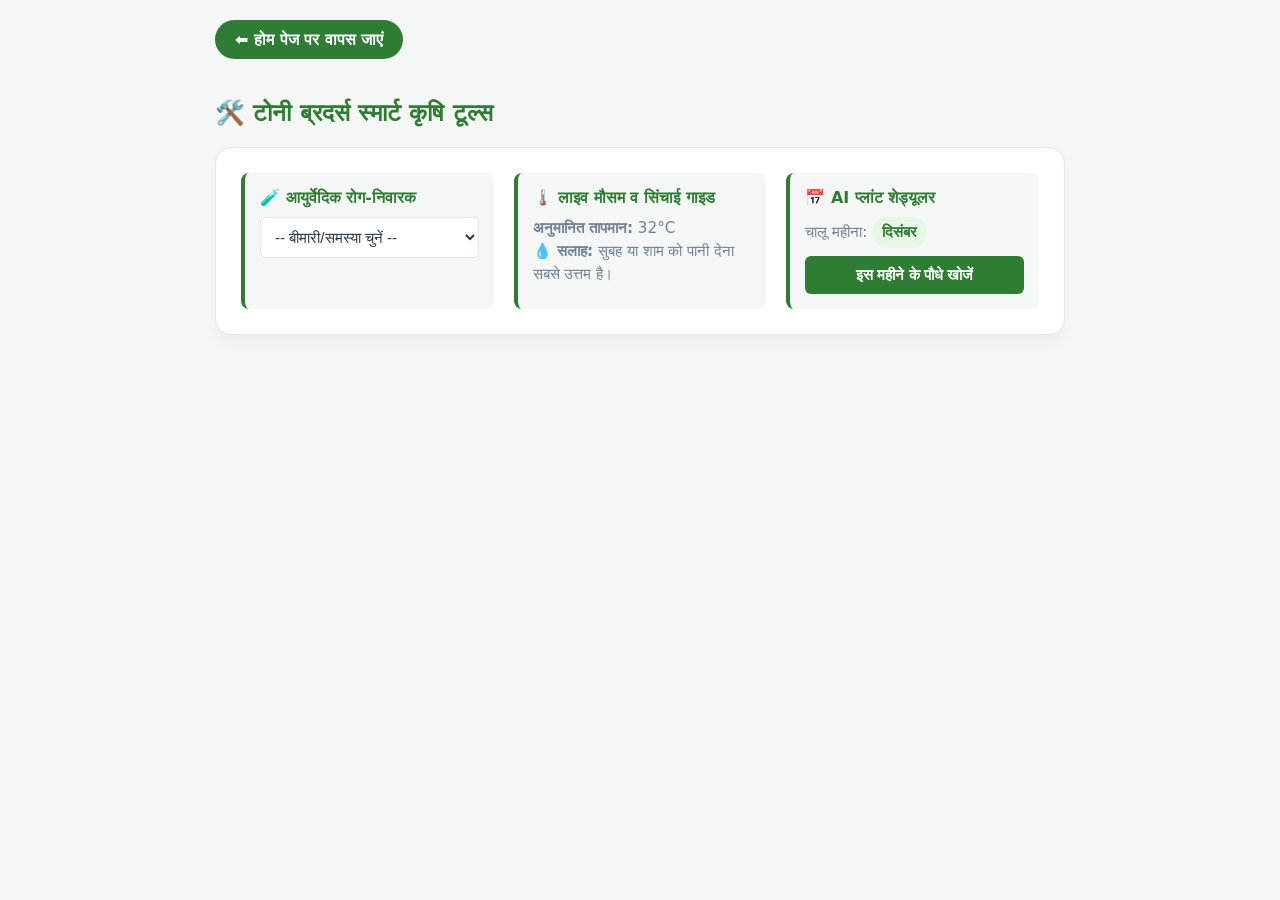
<file: smart-tools/index.html>
<!DOCTYPE html>
<html lang="hi">
<head>
    <meta charset="UTF-8">
    <meta name="viewport" content="width=device-width, initial-scale=1.0">
    <title>Tony Brothers - Smart Dashboard Tools</title>
    <style>
        :root {
            --bg-canvas: #f4f7f5;
            --card-bg: #ffffff;
            --text-primary: #2d3748;
            --text-secondary: #718096;
            --primary-green: #2e7d32;
            --light-green: #e8f5e9;
            --border-color: #e2e8f0;
            --shadow-md: 0 10px 15px -3px rgba(0, 0, 0, 0.05);
        }
        [data-theme="dark"] {
            --bg-canvas: #121814;
            --card-bg: #1e2521;
            --text-primary: #f7fafc;
            --text-secondary: #a0aec0;
            --light-green: #1b2e24;
            --border-color: #2d3748;
        }
        body {
            background: var(--bg-canvas);
            color: var(--text-primary);
            font-family: 'Segoe UI', system-ui, sans-serif;
            padding: 20px;
            margin: 0;
        }
        .container {
            max-width: 850px;
            margin: 0 auto;
        }
        .back-btn {
            background: var(--primary-green);
            color: white;
            border: none;
            padding: 10px 20px;
            border-radius: 30px;
            cursor: pointer;
            font-weight: bold;
            text-decoration: none;
            display: inline-block;
            margin-bottom: 20px;
        }
        .smart-dashboard {
            background: var(--card-bg);
            border: 1px solid var(--border-color);
            border-radius: 16px;
            padding: 25px;
            box-shadow: var(--shadow-md);
            display: grid;
            grid-template-columns: repeat(auto-fit, minmax(240px, 1fr));
            gap: 20px;
        }
        .tool-box {
            background: var(--bg-canvas);
            border-left: 4px solid var(--primary-green);
            border-radius: 8px;
            padding: 15px;
        }
        .tool-box h4 {
            margin: 0 0 10px 0;
            color: var(--primary-green);
        }
        .tool-select {
            width: 100%;
            padding: 10px;
            border-radius: 6px;
            border: 1px solid var(--border-color);
            background: var(--card-bg);
            color: var(--text-primary);
            font-size: 0.95em;
        }
        .weather-info {
            font-size: 0.95em;
            color: var(--text-secondary);
            line-height: 1.5;
        }
        .calendar-badge {
            display: inline-block;
            background: var(--light-green);
            color: var(--primary-green);
            padding: 4px 10px;
            border-radius: 20px;
            font-weight: bold;
        }
        .results-box {
            margin-top: 25px;
            background: var(--card-bg);
            border: 1px solid var(--border-color);
            border-radius: 16px;
            padding: 20px;
            display: none;
        }
        .plant-link-card {
            background: var(--bg-canvas);
            padding: 12px;
            border-radius: 8px;
            margin-bottom: 10px;
            border-left: 3px solid var(--primary-green);
        }
    </style>
</head>
<body>

    <div class="container">
        <a href="../index.html" class="back-btn">⬅️ होम पेज पर वापस जाएं</a>
        
        <h2 style="color: var(--primary-green); margin-bottom: 20px;">🛠️ टोनी ब्रदर्स स्मार्ट कृषि टूल्स</h2>

        <div class="smart-dashboard">
            <div class="tool-box">
                <h4>🧪 आयुर्वेदिक रोग-निवारक</h4>
                <select id="symptomFilter" class="tool-select" onchange="filterBySymptom(this.value)">
                    <option value="all">-- बीमारी/समस्या चुनें --</option>
                    <option value="त्वचा">त्वचा रोग / पिंपल्स</option>
                    <option value="बुखार">बुखार / डेंगू</option>
                    <option value="इम्युनिटी">रोग प्रतिरोधक क्षमता</option>
                    <option value="पाचन">पाचन तंत्र / पेट गैस</option>
                    <option value="बाल">बालों का झड़ना / रूसी</option>
                    <option value="खांसी">सर्दी, खांसी और जुकाम</option>
                </select>
            </div>

            <div class="tool-box">
                <h4>🌡️ लाइव मौसम व सिंचाई गाइड</h4>
                <div id="weatherWidget" class="weather-info">मौसम डेटा लोड हो रहा है...</div>
            </div>

            <div class="tool-box">
                <h4>📅 AI प्लांट शेड्यूलर</h4>
                <div class="weather-info">चालू महीना: <span class="calendar-badge" id="currentMonthBadge">...</span></div>
                <button class="tool-select" style="margin-top:8px; background:var(--primary-green); color:white; font-weight:bold; cursor:pointer; border:none;" onclick="filterByCurrentSeason()">
                    इस महीने के पौधे खोजें
                </button>
            </div>
        </div>

        <div id="toolsResults" class="results-box">
            <h3 style="color: var(--primary-green); margin-bottom: 15px;" id="resultsTitle">खोज परिणाम</h3>
            <div id="resultsContent"></div>
        </div>
    </div>

    <script>
        let plantDatabase = [];

        // मुख्य फोल्डर से डेटाबेस फेच करना
        async function loadData() {
            try {
                const response = await fetch('../plants-data.json');
                const rawData = await response.json();
                plantDatabase = Object.keys(rawData).map(key => ({ id: key, ...rawData[key] }));
                
                // महीना सेट करना
                const months = ["जनवरी", "फरवरी", "मार्च", "अप्रैल", "मई", "जून", "जुलाई", "अगस्त", "सितंबर", "अक्टूबर", "नवंबर", "दिसंबर"];
                document.getElementById('currentMonthBadge').innerText = months[new Date().getMonth()];
                
                // मौसम सलाह
                document.getElementById('weatherWidget').innerHTML = `<b>अनुमानित तापमान:</b> 32°C<br><b>💧 सलाह:</b> सुबह या शाम को पानी देना सबसे उत्तम है।`;
            } catch (e) {
                console.error("डेटा लोड नहीं हुआ", e);
            }
        }

        function showResults(title, list) {
            const box = document.getElementById('toolsResults');
            const content = document.getElementById('resultsContent');
            document.getElementById('resultsTitle').innerText = title;
            box.style.display = 'block';
            content.innerHTML = '';

            if(list.length === 0) {
                content.innerHTML = `<p style="color:gray;">कोई पौधा नहीं मिला।</p>`;
                return;
            }

            list.forEach(p => {
                content.innerHTML += `
                    <div class="plant-link-card">
                        <strong>🌳 ${p.hindiName || p.id}</strong> (${p.scientificName || ''})<br>
                        <small style="color:gray;">उपयोग: ${Array.isArray(p.uses) ? p.uses.join(', ') : (p.uses || 'N/A')}</small>
                    </div>`;
            });
        }

        function filterBySymptom(val) {
            if(val === 'all') { document.getElementById('toolsResults').style.display = 'none'; return; }
            const res = plantDatabase.filter(p => {
                const txt = ((p.hindiName||'') + (p.description||'') + (p.uses?p.uses.join(''):'')).toLowerCase();
                return txt.includes(val.toLowerCase());
            });
            showResults(`🧪 ${val} के इलाज के लिए उपयोगी पौधे:`, res);
        }

        function filterByCurrentSeason() {
            const months = ["जनवरी", "फरवरी", "मार्च", "अप्रैल", "मई", "जून", "जुलाई", "अगस्त", "सितंबर", "अक्टूबर", "नवंबर", "दिसंबर"];
            const currentMonth = months[new Date().getMonth()].toLowerCase();
            const res = plantDatabase.filter(p => {
                const season = p.season ? p.season.toLowerCase() : '';
                return season.includes(currentMonth) || season.includes('वर्ष भर') || season.includes('सदाबहार');
            });
            showResults(`📅 इस महीने उगाए जाने वाले पौधे:`, res);
        }

        window.addEventListener('DOMContentLoaded', loadData);
    </script>
</body>
</html>
</file>
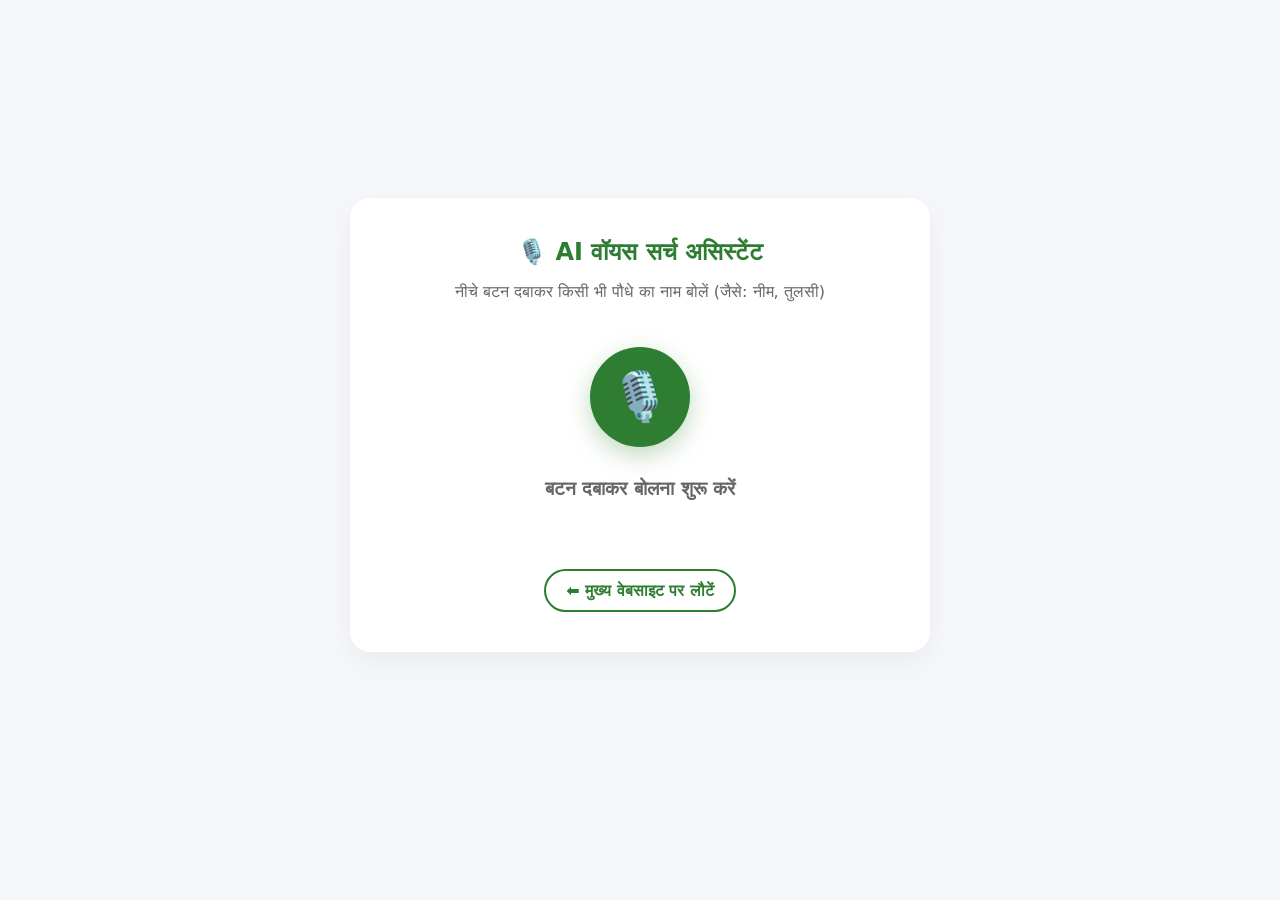
<file: voice-search/index.html>
<!DOCTYPE html>
<html lang="hi">
<head>
    <meta charset="UTF-8">
    <meta name="viewport" content="width=device-width, initial-scale=1.0">
    <title>Tony Brothers - Voice Search Engine</title>
    <style>
        :root {
            --primary-color: #2e7d32;
            --bg-color: #f5f7fa;
            --card-bg: #ffffff;
            --text-main: #333333;
            --text-sub: #666666;
        }
        body {
            font-family: 'Segoe UI', system-ui, sans-serif;
            background-color: var(--bg-color);
            color: var(--text-main);
            margin: 0;
            padding: 20px;
            display: flex;
            flex-direction: column;
            align-items: center;
            justify-content: center;
            min-height: 90vh;
        }
        .voice-card {
            background: var(--card-bg);
            padding: 40px;
            border-radius: 20px;
            box-shadow: 0 10px 30px rgba(0,0,0,0.05);
            text-align: center;
            max-width: 500px;
            width: 100%;
        }
        .mic-trigger {
            background: var(--primary-color);
            color: white;
            border: none;
            width: 100px;
            height: 100px;
            border-radius: 50%;
            font-size: 3rem;
            cursor: pointer;
            margin: 30px 0;
            box-shadow: 0 8px 25px rgba(46, 125, 50, 0.3);
            transition: transform 0.2s, background-color 0.2s;
        }
        .mic-trigger.listening {
            background: #d32f2f;
            animation: pulse 1s infinite;
            box-shadow: 0 8px 25px rgba(211, 47, 47, 0.4);
        }
        @keyframes pulse {
            0% { transform: scale(1); }
            50% { transform: scale(1.1); }
            100% { transform: scale(1); }
        }
        .status-text {
            font-size: 1.2rem;
            color: var(--text-sub);
            font-weight: 600;
            margin-bottom: 20px;
        }
        .result-box {
            margin-top: 20px;
            font-size: 1.4rem;
            font-weight: bold;
            color: var(--primary-color);
            background: #edf7ed;
            padding: 15px;
            border-radius: 10px;
            display: none;
        }
        .back-btn {
            margin-top: 30px;
            background: transparent;
            border: 2px solid var(--primary-color);
            color: var(--primary-color);
            padding: 10px 20px;
            border-radius: 50px;
            cursor: pointer;
            font-weight: bold;
            text-decoration: none;
            display: inline-block;
        }
    </style>
</head>
<body>

    <div class="voice-card">
        <h2 style="color: var(--primary-color); margin: 0;">🎙️ AI वॉयस सर्च असिस्टेंट</h2>
        <p style="color: var(--text-sub);">नीचे बटन दबाकर किसी भी पौधे का नाम बोलें (जैसे: नीम, तुलसी)</p>
        
        <button id="micBtn" class="mic-trigger" onclick="runVoiceEngine()">🎙️</button>
        <div id="statusLabel" class="status-text">बटन दबाकर बोलना शुरू करें</div>
        
        <div id="resultDisplay" class="result-box"></div>
        
        <br>
        <a href="../index.html" class="back-btn">⬅️ मुख्य वेबसाइट पर लौटें</a>
    </div>

    <script>
        function runVoiceEngine() {
            const SpeechRecognition = window.SpeechRecognition || window.webkitSpeechRecognition;
            if (!SpeechRecognition) {
                alert("आपके डिवाइस में वॉयस सर्च सपोर्ट नहीं है। कृपया गूगल क्रोम का उपयोग करें।");
                return;
            }

            const recognition = new SpeechRecognition();
            recognition.lang = 'hi-IN'; 
            const micBtn = document.getElementById('micBtn');
            const statusLabel = document.getElementById('statusLabel');
            const resultDisplay = document.getElementById('resultDisplay');

            recognition.onstart = () => {
                micBtn.classList.add('listening');
                statusLabel.innerText = "सुन रहा हूँ... बोलिए...";
                resultDisplay.style.display = 'none';
            };

            recognition.onend = () => {
                micBtn.classList.remove('listening');
                statusLabel.innerText = "खोज पूरी हुई!";
            };

            recognition.onresult = (event) => {
                let textSpoken = event.results[0][0].transcript.toLowerCase().trim().replace(/[.,]/g, "");
                
                resultDisplay.innerText = "आपने कहा: " + textSpoken;
                resultDisplay.style.display = 'block';

                // मुख्य पेज पर सर्च भेजने के लिए रीडायरेक्ट यूआरएल सेट करना
                let searchKey = textSpoken;
                if(textSpoken.includes("नीम")) searchKey = "neem";
                if(textSpoken.includes("तुलसी")) searchKey = "tulsi";
                if(textSpoken.includes("अश्वगंधा")) searchKey = "ashwagandha";

                // 2 सेकंड बाद यूजर को मुख्य पेज पर सर्च रिजल्ट के साथ भेज देगा
                setTimeout(() => {
                    window.location.href = `../index.html?search=${searchKey}`;
                }, 1500);
            };

            recognition.start();
        }
    </script>
</body>
</html>
</file>
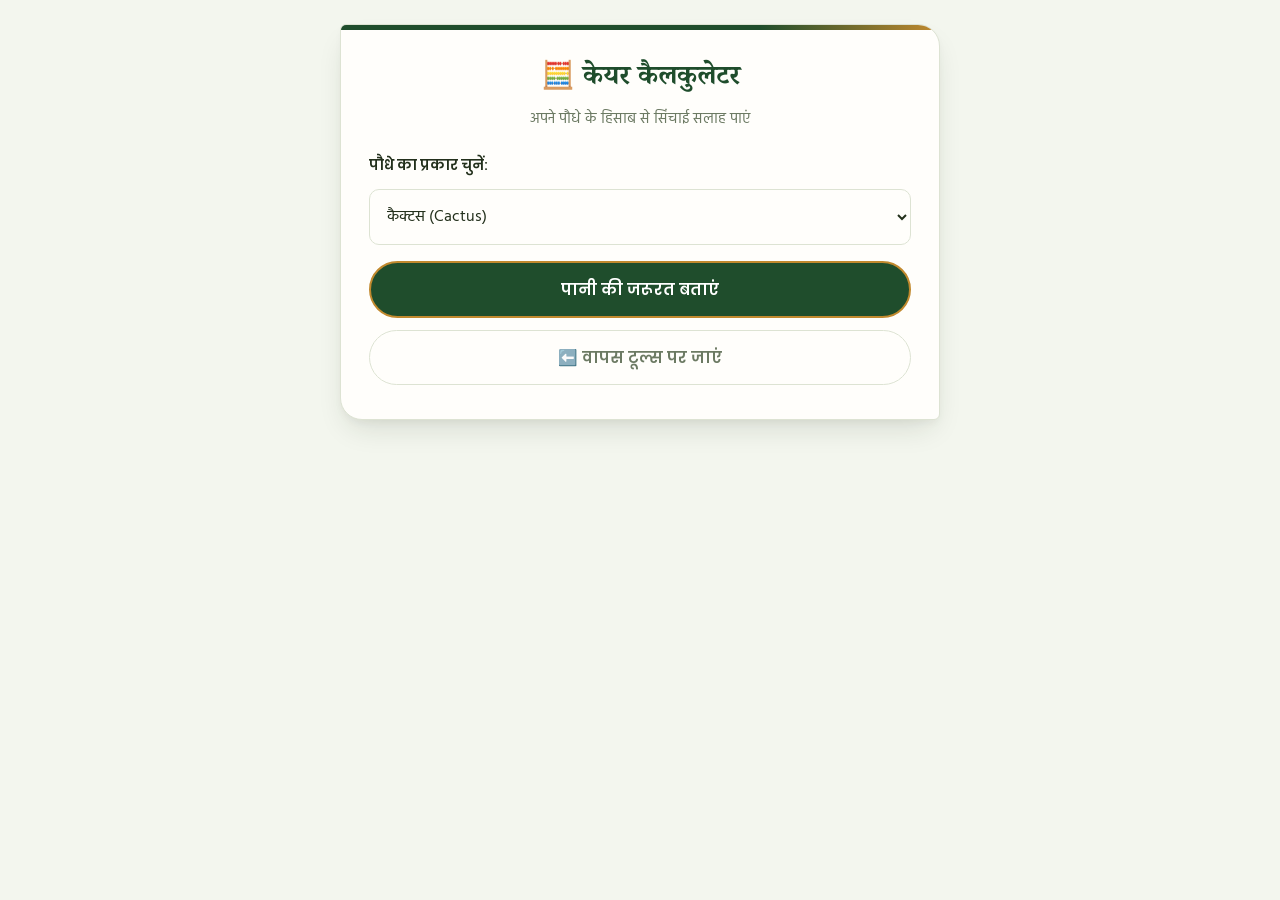
<file: ​tools/calculator.html>
<!DOCTYPE html>
<html lang="hi">
<head>
    <meta charset="UTF-8">
    <meta name="viewport" content="width=device-width, initial-scale=1.0">
    <title>केयर कैलकुलेटर - Tony Brothers</title>
    <link rel="preconnect" href="https://fonts.googleapis.com">
    <link href="https://fonts.googleapis.com/css2?family=Noto+Serif+Devanagari:wght@600;700&family=Hind:wght@400;500;600;700&family=Poppins:wght@500;600;700&display=swap" rel="stylesheet">
    <style>
        :root {
            --bg-canvas: #f3f6ee;
            --card-bg: #fffefb;
            --text-primary: #23301c;
            --text-secondary: #6c7a63;
            --primary-green: #1f4d2c;
            --light-green: #e7efdf;
            --gold: #c1892e;
            --gold-light: #faf1de;
            --border-color: #dde3d3;
            --shadow-md: 0 14px 30px -8px rgba(31,40,20,0.14), 0 4px 8px -2px rgba(31,40,20,0.05);
            --font-display: 'Noto Serif Devanagari', serif;
            --font-body: 'Hind', sans-serif;
            --font-label: 'Poppins', 'Hind', sans-serif;
        }
        * { box-sizing: border-box; margin: 0; padding: 0; font-family: var(--font-body); }
        body {
            background: var(--bg-canvas);
            padding: 24px 16px;
            color: var(--text-primary);
        }
        .container {
            max-width: 600px;
            margin: 0 auto;
            background: var(--card-bg);
            border: 1px solid var(--border-color);
            padding: 34px 28px;
            border-radius: 6px 22px 6px 22px;
            box-shadow: var(--shadow-md);
            position: relative;
            overflow: hidden;
        }
        .container::before {
            content: '';
            position: absolute; top: 0; left: 0; right: 0;
            height: 5px;
            background: linear-gradient(90deg, var(--primary-green) 0%, var(--primary-green) 70%, var(--gold) 100%);
        }
        h1 {
            font-family: var(--font-display);
            color: var(--primary-green);
            text-align: center;
            font-size: 1.7rem;
            margin-bottom: 6px;
        }
        .subtitle {
            text-align: center;
            color: var(--text-secondary);
            font-size: 0.92rem;
            margin-bottom: 22px;
        }
        label {
            font-family: var(--font-label);
            font-weight: 600;
            font-size: 0.9rem;
            color: var(--text-primary);
        }
        select {
            width: 100%;
            padding: 13px;
            margin-top: 10px;
            border-radius: 10px;
            border: 1.5px solid var(--border-color);
            background: var(--card-bg);
            color: var(--text-primary);
            font-size: 1rem;
        }
        select:focus { outline: none; border-color: var(--gold); }
        button {
            width: 100%;
            padding: 15px;
            margin-top: 16px;
            background: var(--primary-green);
            color: white;
            border: 2px solid var(--gold);
            border-radius: 30px;
            cursor: pointer;
            font-family: var(--font-label);
            font-weight: 600;
            font-size: 0.98rem;
        }
        button:hover { opacity: 0.92; }
        .back-btn {
            background: var(--card-bg) !important;
            color: var(--text-secondary) !important;
            border: 1.5px solid var(--border-color) !important;
            margin-top: 12px;
        }
        #result {
            margin-top: 22px;
            padding: 18px;
            background: var(--light-green);
            border-radius: 4px 16px 4px 16px;
            display: none;
            border-left: 5px solid var(--gold);
            line-height: 1.7;
        }
    </style>
</head>
<body>

<div class="container">
    <h1>🧮 केयर कैलकुलेटर</h1>
    <p class="subtitle">अपने पौधे के हिसाब से सिंचाई सलाह पाएं</p>
    <label>पौधे का प्रकार चुनें:</label>
    <select id="plantType">
        <option value="cactus">कैक्टस (Cactus)</option>
        <option value="flower">फूल वाले पौधे (Flowering)</option>
        <option value="vegetable">सब्जियाँ (Vegetables)</option>
    </select>
    <button onclick="calculateCare()">पानी की जरूरत बताएं</button>

    <div id="result"></div>
    <button class="back-btn" onclick="location.href='index.html'">⬅️ वापस टूल्स पर जाएं</button>
</div>

<script>
    function calculateCare() {
        const type = document.getElementById('plantType').value;
        const resultDiv = document.getElementById('result');
        let info = "";

        if (type === "cactus") info = "कैक्टस को हफ्ते में सिर्फ एक बार पानी दें।";
        else if (type === "flower") info = "फूल वाले पौधों को हर दूसरे दिन पानी दें।";
        else if (type === "vegetable") info = "सब्जियों को रोज सुबह पानी देना जरूरी है।";

        resultDiv.innerHTML = "<strong>सुझाव:</strong> " + info;
        resultDiv.style.display = "block";
    }
</script>
</body>
</html>
</file>
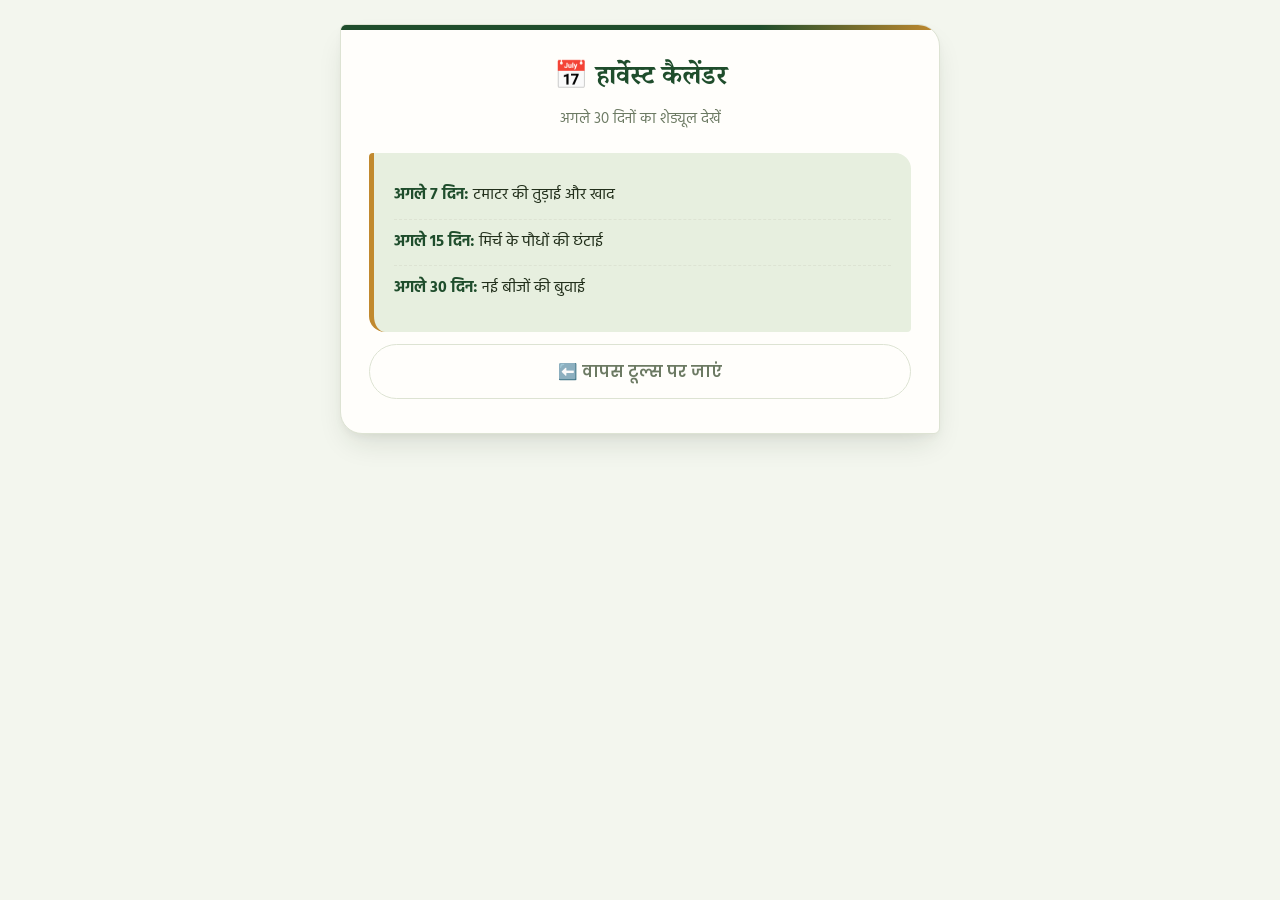
<file: ​tools/calendar.html>
<!DOCTYPE html>
<html lang="hi">
<head>
    <meta charset="UTF-8">
    <meta name="viewport" content="width=device-width, initial-scale=1.0">
    <title>हार्वेस्ट कैलेंडर - Tony Brothers</title>
    <link rel="preconnect" href="https://fonts.googleapis.com">
    <link href="https://fonts.googleapis.com/css2?family=Noto+Serif+Devanagari:wght@600;700&family=Hind:wght@400;500;600;700&family=Poppins:wght@500;600;700&display=swap" rel="stylesheet">
    <style>
        :root {
            --bg-canvas: #f3f6ee;
            --card-bg: #fffefb;
            --text-primary: #23301c;
            --text-secondary: #6c7a63;
            --primary-green: #1f4d2c;
            --light-green: #e7efdf;
            --gold: #c1892e;
            --border-color: #dde3d3;
            --shadow-md: 0 14px 30px -8px rgba(31,40,20,0.14), 0 4px 8px -2px rgba(31,40,20,0.05);
            --font-display: 'Noto Serif Devanagari', serif;
            --font-body: 'Hind', sans-serif;
            --font-label: 'Poppins', 'Hind', sans-serif;
        }
        * { box-sizing: border-box; margin: 0; padding: 0; font-family: var(--font-body); }
        body { background: var(--bg-canvas); padding: 24px 16px; color: var(--text-primary); }
        .container {
            max-width: 600px; margin: 0 auto;
            background: var(--card-bg);
            border: 1px solid var(--border-color);
            padding: 34px 28px;
            border-radius: 6px 22px 6px 22px;
            box-shadow: var(--shadow-md);
            position: relative; overflow: hidden;
        }
        .container::before {
            content: ''; position: absolute; top: 0; left: 0; right: 0; height: 5px;
            background: linear-gradient(90deg, var(--primary-green) 0%, var(--primary-green) 70%, var(--gold) 100%);
        }
        h1 { font-family: var(--font-display); color: var(--primary-green); text-align: center; font-size: 1.7rem; margin-bottom: 6px; }
        .subtitle { text-align: center; color: var(--text-secondary); font-size: 0.92rem; margin-bottom: 22px; }
        .calendar-box {
            margin-top: 20px; padding: 20px;
            background: var(--light-green);
            border-radius: 4px 16px 4px 16px;
            border-left: 5px solid var(--gold);
        }
        .calendar-box ul { list-style: none; }
        .calendar-box li {
            padding: 10px 0;
            border-bottom: 1px dashed var(--border-color);
            line-height: 1.6;
        }
        .calendar-box li:last-child { border-bottom: none; }
        .calendar-box strong { color: var(--primary-green); }
        button {
            width: 100%; padding: 15px; margin-top: 20px;
            background: var(--primary-green); color: white;
            border: 2px solid var(--gold); border-radius: 30px;
            cursor: pointer; font-family: var(--font-label); font-weight: 600; font-size: 0.98rem;
        }
        .back-btn { background: var(--card-bg) !important; color: var(--text-secondary) !important; border: 1.5px solid var(--border-color) !important; margin-top: 12px; }
    </style>
</head>
<body>

<div class="container">
    <h1>📅 हार्वेस्ट कैलेंडर</h1>
    <p class="subtitle">अगले 30 दिनों का शेड्यूल देखें</p>

    <div class="calendar-box">
        <ul>
            <li><strong>अगले 7 दिन:</strong> टमाटर की तुड़ाई और खाद</li>
            <li><strong>अगले 15 दिन:</strong> मिर्च के पौधों की छंटाई</li>
            <li><strong>अगले 30 दिन:</strong> नई बीजों की बुवाई</li>
        </ul>
    </div>

    <button class="back-btn" onclick="location.href='index.html'">⬅️ वापस टूल्स पर जाएं</button>
</div>

</body>
</html>
</file>
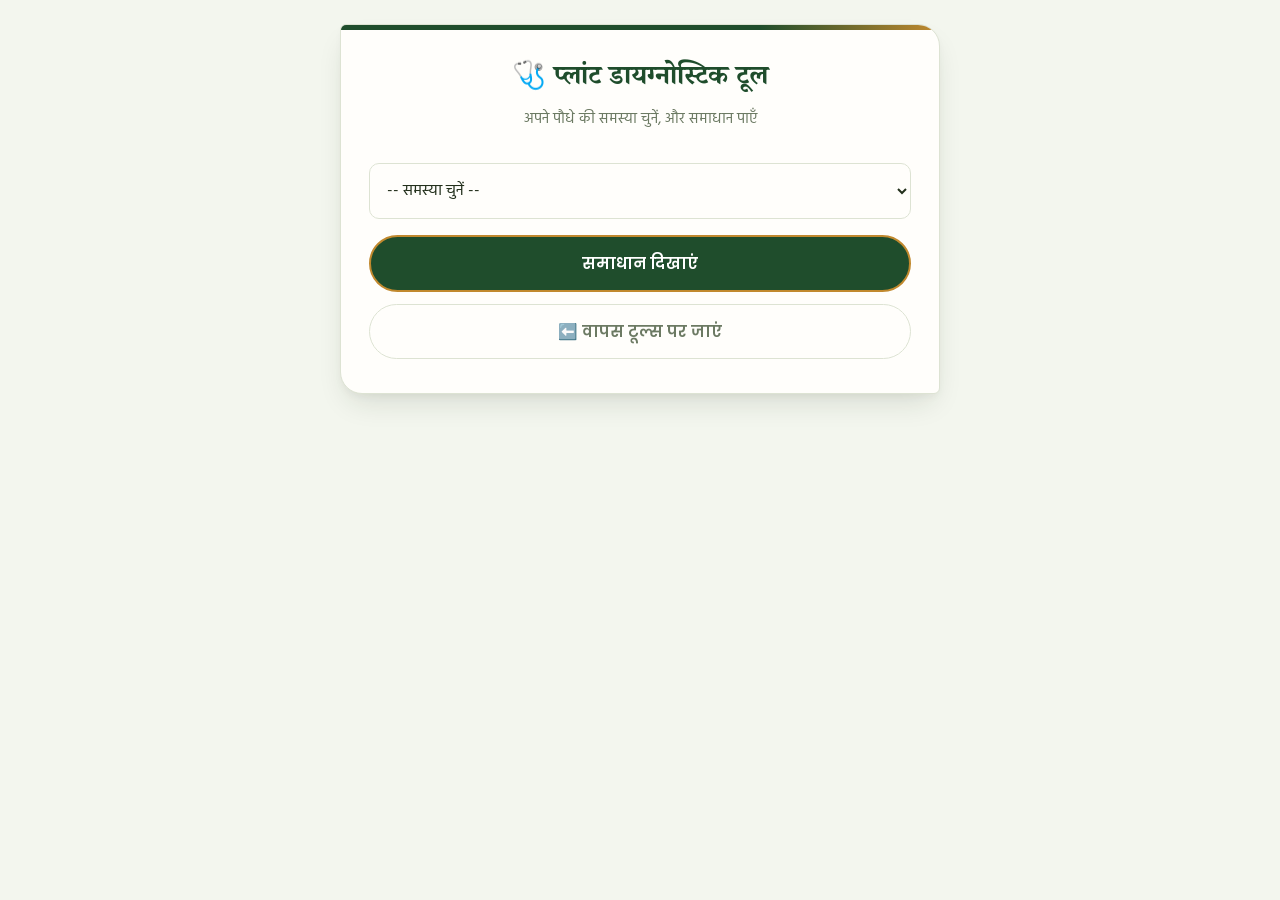
<file: ​tools/diagnostic.html>
<!DOCTYPE html>
<html lang="hi">
<head>
    <meta charset="UTF-8">
    <meta name="viewport" content="width=device-width, initial-scale=1.0">
    <title>प्लांट हेल्थ डायग्नोस्टिक - Tony Brothers</title>
    <link rel="preconnect" href="https://fonts.googleapis.com">
    <link href="https://fonts.googleapis.com/css2?family=Noto+Serif+Devanagari:wght@600;700&family=Hind:wght@400;500;600;700&family=Poppins:wght@500;600;700&display=swap" rel="stylesheet">
    <style>
        :root {
            --bg-canvas: #f3f6ee;
            --card-bg: #fffefb;
            --text-primary: #23301c;
            --text-secondary: #6c7a63;
            --primary-green: #1f4d2c;
            --light-green: #e7efdf;
            --gold: #c1892e;
            --border-color: #dde3d3;
            --shadow-md: 0 14px 30px -8px rgba(31,40,20,0.14), 0 4px 8px -2px rgba(31,40,20,0.05);
            --font-display: 'Noto Serif Devanagari', serif;
            --font-body: 'Hind', sans-serif;
            --font-label: 'Poppins', 'Hind', sans-serif;
        }
        * { box-sizing: border-box; margin: 0; padding: 0; font-family: var(--font-body); }
        body { background: var(--bg-canvas); padding: 24px 16px; color: var(--text-primary); }
        .container {
            max-width: 600px; margin: 0 auto;
            background: var(--card-bg);
            border: 1px solid var(--border-color);
            padding: 34px 28px;
            border-radius: 6px 22px 6px 22px;
            box-shadow: var(--shadow-md);
            position: relative; overflow: hidden;
        }
        .container::before {
            content: ''; position: absolute; top: 0; left: 0; right: 0; height: 5px;
            background: linear-gradient(90deg, var(--primary-green) 0%, var(--primary-green) 70%, var(--gold) 100%);
        }
        h1 { font-family: var(--font-display); color: var(--primary-green); text-align: center; font-size: 1.7rem; margin-bottom: 6px; }
        .subtitle { text-align: center; color: var(--text-secondary); font-size: 0.92rem; margin-bottom: 22px; }
        select {
            width: 100%; padding: 13px; margin-top: 10px;
            border-radius: 10px; border: 1.5px solid var(--border-color);
            background: var(--card-bg); color: var(--text-primary); font-size: 1rem;
        }
        select:focus { outline: none; border-color: var(--gold); }
        button {
            width: 100%; padding: 15px; margin-top: 16px;
            background: var(--primary-green); color: white;
            border: 2px solid var(--gold); border-radius: 30px;
            cursor: pointer; font-family: var(--font-label); font-weight: 600; font-size: 0.98rem;
        }
        .back-btn { background: var(--card-bg) !important; color: var(--text-secondary) !important; border: 1.5px solid var(--border-color) !important; margin-top: 12px; }
        #result {
            margin-top: 22px; padding: 20px; border-radius: 4px 16px 4px 16px;
            background: var(--light-green); display: none;
            border-left: 5px solid var(--gold); line-height: 1.7;
        }
    </style>
</head>
<body>

<div class="container">
    <h1>🩺 प्लांट डायग्नोस्टिक टूल</h1>
    <p class="subtitle">अपने पौधे की समस्या चुनें, और समाधान पाएँ</p>

    <select id="symptomSelect">
        <option value="">-- समस्या चुनें --</option>
        <option value="pili_patti">पत्तियों का पीला पड़ना</option>
        <option value="keede">पत्तियों पर छोटे कीड़े या जाले</option>
        <option value="sookhna">पौधा सूख रहा है (मुरझाया हुआ)</option>
        <option value="growth_ruk">पौधे की बढ़त रुकी हुई है</option>
    </select>

    <button onclick="diagnosePlant()">समाधान दिखाएं</button>

    <div id="result"></div>
    <button class="back-btn" onclick="location.href='index.html'">⬅️ वापस टूल्स पर जाएं</button>
</div>

<script>
    function diagnosePlant() {
        const symptom = document.getElementById('symptomSelect').value;
        const resultDiv = document.getElementById('result');
        let solution = "";

        if (symptom === "pili_patti") {
            solution = "<strong>समाधान:</strong> शायद पानी ज्यादा हो रहा है या नाइट्रोजन की कमी है। मिट्टी को सूखने दें और थोड़ा जैविक खाद डालें।";
        } else if (symptom === "keede") {
            solution = "<strong>समाधान:</strong> नीम के तेल (Neem Oil) का स्प्रे करें। यह कीड़ों के लिए सबसे प्रभावी और सुरक्षित है।";
        } else if (symptom === "sookhna") {
            solution = "<strong>समाधान:</strong> पौधे को पर्याप्त पानी नहीं मिल रहा है। इसे छाया में रखें और जड़ों में पानी डालें।";
        } else if (symptom === "growth_ruk") {
            solution = "<strong>समाधान:</strong> पौधे को बड़े गमले की जरूरत हो सकती है या धूप की कमी है। इसे थोड़ी अधिक रोशनी में रखें।";
        } else {
            solution = "<strong>कृपया कोई समस्या चुनें!</strong>";
        }

        resultDiv.innerHTML = solution;
        resultDiv.style.display = "block";
    }
</script>
</body>
</html>
</file>
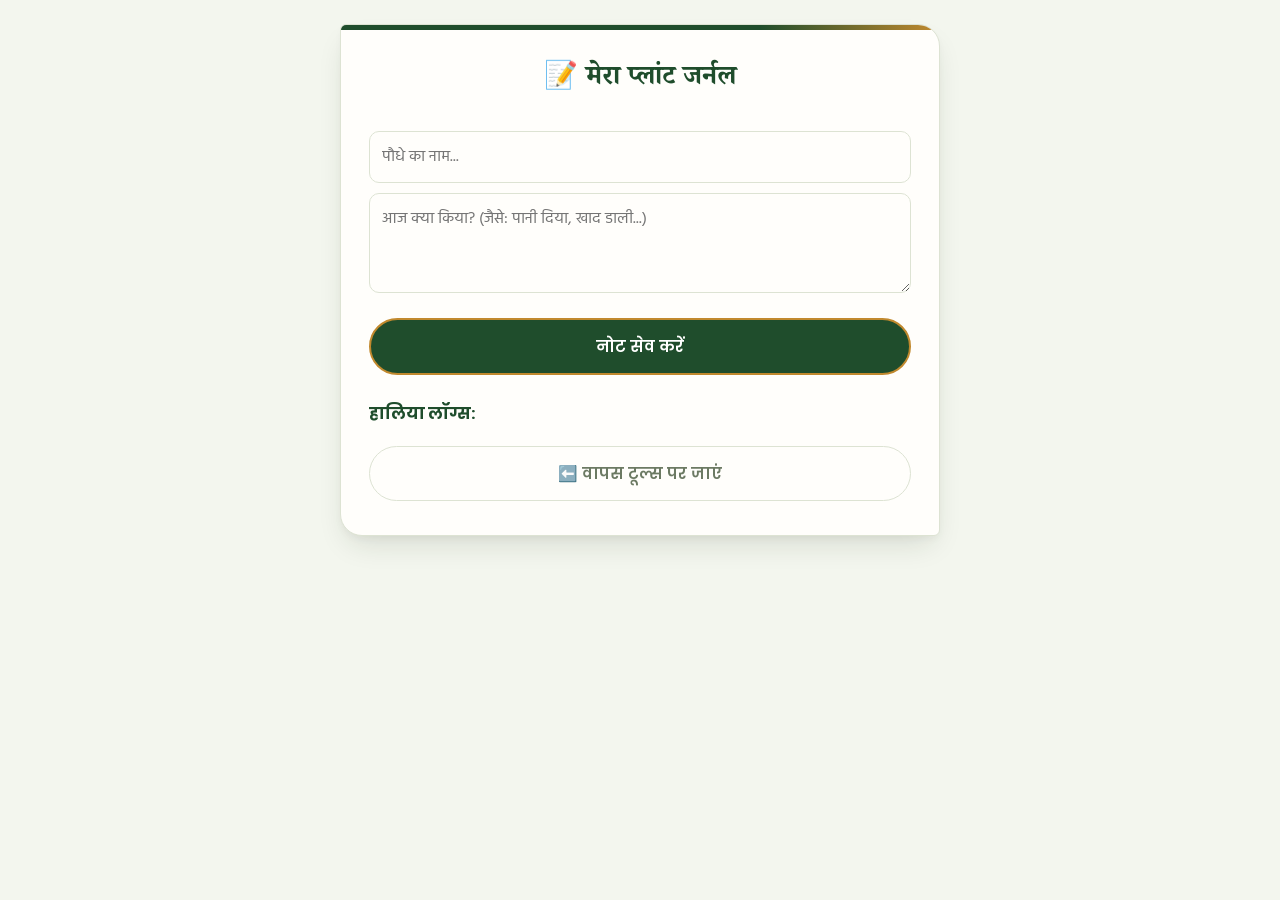
<file: ​tools/journal.html>
<!DOCTYPE html>
<html lang="hi">
<head>
    <meta charset="UTF-8">
    <meta name="viewport" content="width=device-width, initial-scale=1.0">
    <title>प्लांट जर्नल - Tony Brothers</title>
    <link rel="preconnect" href="https://fonts.googleapis.com">
    <link href="https://fonts.googleapis.com/css2?family=Noto+Serif+Devanagari:wght@600;700&family=Hind:wght@400;500;600;700&family=Poppins:wght@500;600;700&display=swap" rel="stylesheet">
    <style>
        :root {
            --bg-canvas: #f3f6ee;
            --card-bg: #fffefb;
            --text-primary: #23301c;
            --text-secondary: #6c7a63;
            --primary-green: #1f4d2c;
            --light-green: #e7efdf;
            --gold: #c1892e;
            --border-color: #dde3d3;
            --shadow-md: 0 14px 30px -8px rgba(31,40,20,0.14), 0 4px 8px -2px rgba(31,40,20,0.05);
            --font-display: 'Noto Serif Devanagari', serif;
            --font-body: 'Hind', sans-serif;
            --font-label: 'Poppins', 'Hind', sans-serif;
        }
        * { box-sizing: border-box; margin: 0; padding: 0; font-family: var(--font-body); }
        body { background: var(--bg-canvas); padding: 24px 16px; color: var(--text-primary); }
        .container {
            max-width: 600px; margin: 0 auto;
            background: var(--card-bg);
            border: 1px solid var(--border-color);
            padding: 34px 28px;
            border-radius: 6px 22px 6px 22px;
            box-shadow: var(--shadow-md);
            position: relative; overflow: hidden;
        }
        .container::before {
            content: ''; position: absolute; top: 0; left: 0; right: 0; height: 5px;
            background: linear-gradient(90deg, var(--primary-green) 0%, var(--primary-green) 70%, var(--gold) 100%);
        }
        h1 { font-family: var(--font-display); color: var(--primary-green); text-align: center; font-size: 1.7rem; margin-bottom: 20px; }
        h3 { font-family: var(--font-label); color: var(--primary-green); font-size: 1rem; margin-top: 26px; margin-bottom: 8px; }
        input, textarea {
            width: 100%; padding: 12px; margin-top: 10px;
            border-radius: 10px; border: 1.5px solid var(--border-color);
            background: var(--card-bg); color: var(--text-primary); font-size: 0.98rem;
            font-family: var(--font-body);
        }
        input:focus, textarea:focus { outline: none; border-color: var(--gold); }
        textarea { height: 100px; resize: vertical; }
        button {
            width: 100%; padding: 15px; margin-top: 16px;
            background: var(--primary-green); color: white;
            border: 2px solid var(--gold); border-radius: 30px;
            cursor: pointer; font-family: var(--font-label); font-weight: 600; font-size: 0.98rem;
        }
        .back-btn { background: var(--card-bg) !important; color: var(--text-secondary) !important; border: 1.5px solid var(--border-color) !important; margin-top: 12px; }
        .log-item {
            background: var(--light-green);
            padding: 12px 16px; margin-top: 10px;
            border-radius: 4px 14px 4px 14px;
            border-left: 4px solid var(--gold);
            line-height: 1.6;
        }
        .log-item b { color: var(--primary-green); }
    </style>
</head>
<body>

<div class="container">
    <h1>📝 मेरा प्लांट जर्नल</h1>
    <input type="text" id="plantName" placeholder="पौधे का नाम...">
    <textarea id="plantNote" placeholder="आज क्या किया? (जैसे: पानी दिया, खाद डाली...)"></textarea>
    <button onclick="saveLog()">नोट सेव करें</button>

    <h3>हालिया लॉग्स:</h3>
    <div id="logsContainer"></div>

    <button class="back-btn" onclick="location.href='index.html'">⬅️ वापस टूल्स पर जाएं</button>
</div>

<script>
    function saveLog() {
        const name = document.getElementById('plantName').value;
        const note = document.getElementById('plantNote').value;
        if (!name || !note) return alert("नाम और नोट दोनों भरें!");

        const log = `<div class="log-item"><b>${name}</b>: ${note}</div>`;
        document.getElementById('logsContainer').insertAdjacentHTML('afterbegin', log);

        document.getElementById('plantName').value = '';
        document.getElementById('plantNote').value = '';
    }
</script>
</body>
</html>
</file>
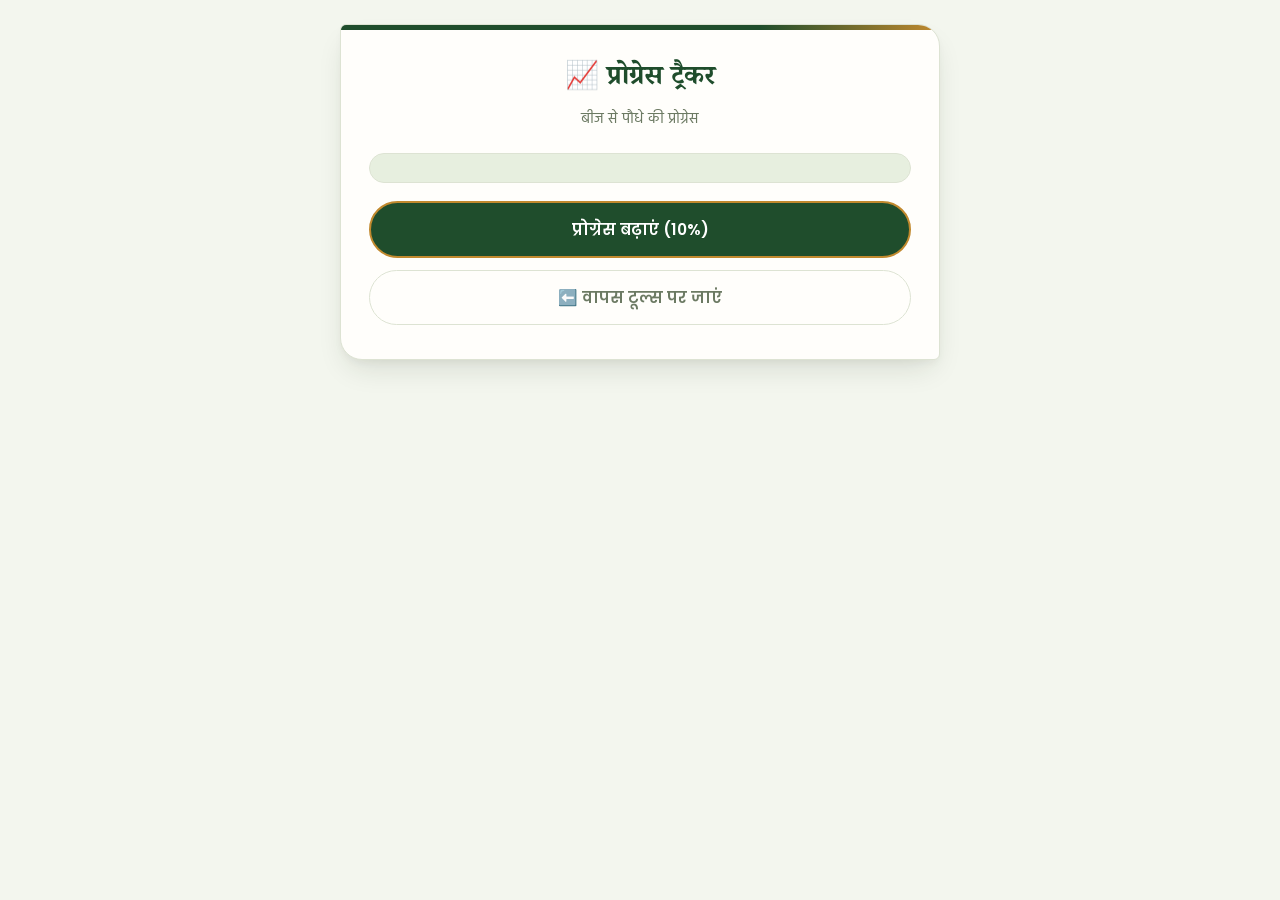
<file: ​tools/progress.html>
<!DOCTYPE html>
<html lang="hi">
<head>
    <meta charset="UTF-8">
    <meta name="viewport" content="width=device-width, initial-scale=1.0">
    <title>प्रोग्रेस ट्रैकर - Tony Brothers</title>
    <link rel="preconnect" href="https://fonts.googleapis.com">
    <link href="https://fonts.googleapis.com/css2?family=Noto+Serif+Devanagari:wght@600;700&family=Hind:wght@400;500;600;700&family=Poppins:wght@500;600;700&display=swap" rel="stylesheet">
    <style>
        :root {
            --bg-canvas: #f3f6ee;
            --card-bg: #fffefb;
            --text-primary: #23301c;
            --text-secondary: #6c7a63;
            --primary-green: #1f4d2c;
            --light-green: #e7efdf;
            --gold: #c1892e;
            --border-color: #dde3d3;
            --shadow-md: 0 14px 30px -8px rgba(31,40,20,0.14), 0 4px 8px -2px rgba(31,40,20,0.05);
            --font-display: 'Noto Serif Devanagari', serif;
            --font-body: 'Hind', sans-serif;
            --font-label: 'Poppins', 'Hind', sans-serif;
        }
        * { box-sizing: border-box; margin: 0; padding: 0; font-family: var(--font-body); }
        body { background: var(--bg-canvas); padding: 24px 16px; color: var(--text-primary); }
        .container {
            max-width: 600px; margin: 0 auto;
            background: var(--card-bg);
            border: 1px solid var(--border-color);
            padding: 34px 28px;
            border-radius: 6px 22px 6px 22px;
            box-shadow: var(--shadow-md);
            position: relative; overflow: hidden;
        }
        .container::before {
            content: ''; position: absolute; top: 0; left: 0; right: 0; height: 5px;
            background: linear-gradient(90deg, var(--primary-green) 0%, var(--primary-green) 70%, var(--gold) 100%);
        }
        h1 { font-family: var(--font-display); color: var(--primary-green); text-align: center; font-size: 1.7rem; margin-bottom: 6px; }
        .subtitle { text-align: center; color: var(--text-secondary); font-size: 0.92rem; margin-bottom: 22px; }
        .progress-bg {
            background: var(--light-green);
            height: 30px; border-radius: 15px; margin-top: 10px;
            overflow: hidden; border: 1.5px solid var(--border-color);
        }
        #progressBar {
            background: linear-gradient(90deg, var(--primary-green), var(--gold));
            height: 100%; width: 0%; transition: width 0.5s;
        }
        button {
            width: 100%; padding: 15px; margin-top: 18px;
            background: var(--primary-green); color: white;
            border: 2px solid var(--gold); border-radius: 30px;
            cursor: pointer; font-family: var(--font-label); font-weight: 600; font-size: 0.98rem;
        }
        .back-btn { background: var(--card-bg) !important; color: var(--text-secondary) !important; border: 1.5px solid var(--border-color) !important; margin-top: 12px; }
    </style>
</head>
<body>

<div class="container">
    <h1>📈 प्रोग्रेस ट्रैकर</h1>
    <p class="subtitle">बीज से पौधे की प्रोग्रेस</p>

    <div class="progress-bg"><div id="progressBar"></div></div>

    <button onclick="updateProgress()">प्रोग्रेस बढ़ाएं (10%)</button>
    <button class="back-btn" onclick="location.href='index.html'">⬅️ वापस टूल्स पर जाएं</button>
</div>

<script>
    let width = 0;
    function updateProgress() {
        if (width < 100) {
            width += 10;
            document.getElementById('progressBar').style.width = width + "%";
        } else {
            alert("पौधा पूरा तैयार हो गया है!");
        }
    }
</script>
</body>
</html>
</file>
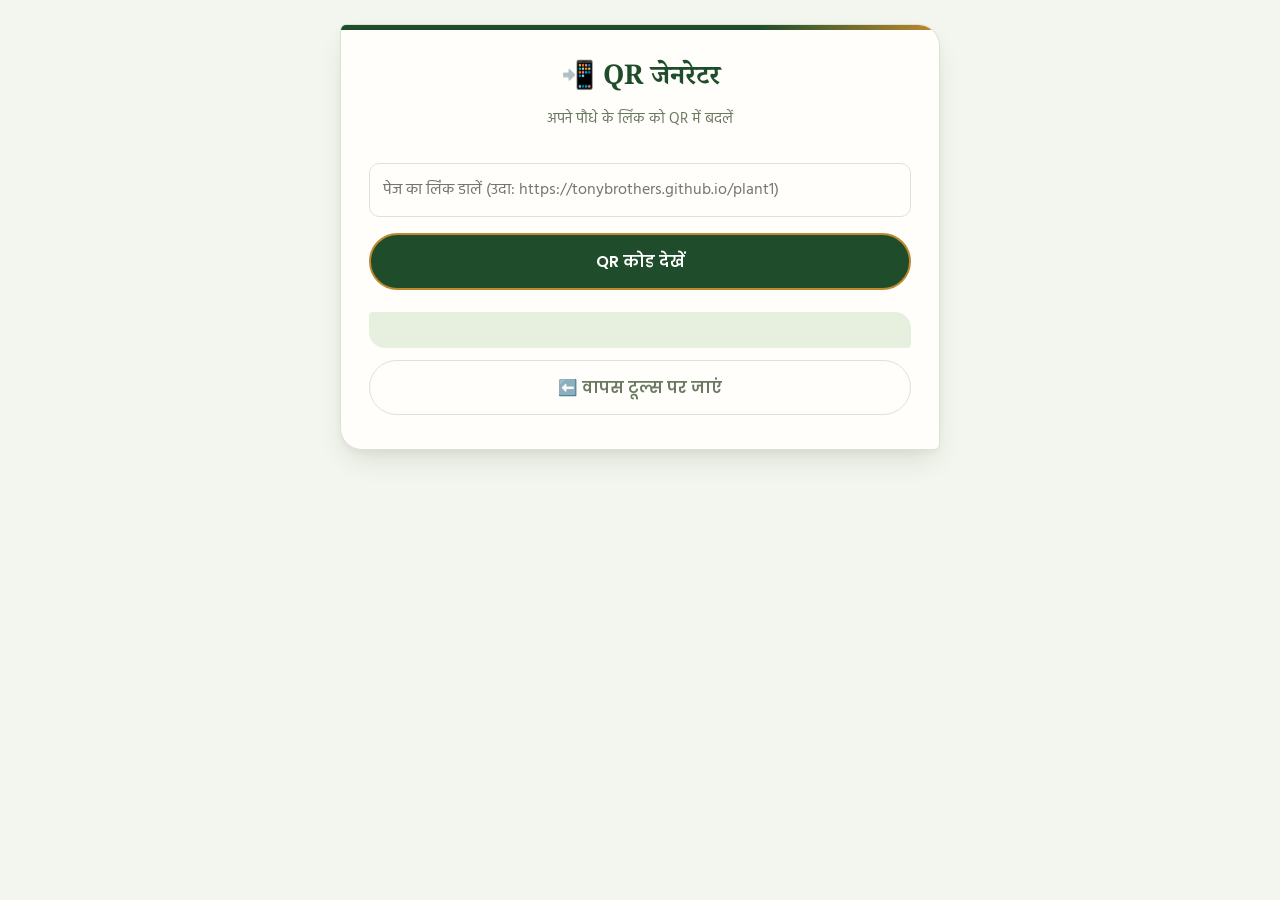
<file: ​tools/qr-gen.html>
<!DOCTYPE html>
<html lang="hi">
<head>
    <meta charset="UTF-8">
    <meta name="viewport" content="width=device-width, initial-scale=1.0">
    <title>QR जेनरेटर - Tony Brothers</title>
    <link rel="preconnect" href="https://fonts.googleapis.com">
    <link href="https://fonts.googleapis.com/css2?family=Noto+Serif+Devanagari:wght@600;700&family=Hind:wght@400;500;600;700&family=Poppins:wght@500;600;700&display=swap" rel="stylesheet">
    <style>
        :root {
            --bg-canvas: #f3f6ee;
            --card-bg: #fffefb;
            --text-primary: #23301c;
            --text-secondary: #6c7a63;
            --primary-green: #1f4d2c;
            --light-green: #e7efdf;
            --gold: #c1892e;
            --border-color: #dde3d3;
            --shadow-md: 0 14px 30px -8px rgba(31,40,20,0.14), 0 4px 8px -2px rgba(31,40,20,0.05);
            --font-display: 'Noto Serif Devanagari', serif;
            --font-body: 'Hind', sans-serif;
            --font-label: 'Poppins', 'Hind', sans-serif;
        }
        * { box-sizing: border-box; margin: 0; padding: 0; font-family: var(--font-body); }
        body { background: var(--bg-canvas); padding: 24px 16px; color: var(--text-primary); }
        .container {
            max-width: 600px; margin: 0 auto;
            background: var(--card-bg);
            border: 1px solid var(--border-color);
            padding: 34px 28px;
            border-radius: 6px 22px 6px 22px;
            box-shadow: var(--shadow-md);
            position: relative; overflow: hidden;
        }
        .container::before {
            content: ''; position: absolute; top: 0; left: 0; right: 0; height: 5px;
            background: linear-gradient(90deg, var(--primary-green) 0%, var(--primary-green) 70%, var(--gold) 100%);
        }
        h1 { font-family: var(--font-display); color: var(--primary-green); text-align: center; font-size: 1.7rem; margin-bottom: 6px; }
        .subtitle { text-align: center; color: var(--text-secondary); font-size: 0.92rem; margin-bottom: 22px; }
        input {
            width: 100%; padding: 13px; margin-top: 10px;
            border-radius: 10px; border: 1.5px solid var(--border-color);
            background: var(--card-bg); color: var(--text-primary); font-size: 0.98rem;
        }
        input:focus { outline: none; border-color: var(--gold); }
        button {
            width: 100%; padding: 15px; margin-top: 16px;
            background: var(--primary-green); color: white;
            border: 2px solid var(--gold); border-radius: 30px;
            cursor: pointer; font-family: var(--font-label); font-weight: 600; font-size: 0.98rem;
        }
        .back-btn { background: var(--card-bg) !important; color: var(--text-secondary) !important; border: 1.5px solid var(--border-color) !important; margin-top: 12px; }
        #qrCode {
            margin-top: 22px; text-align: center;
            background: var(--light-green);
            border-radius: 4px 16px 4px 16px;
            padding: 18px;
        }
        #qrCode img { border-radius: 8px; }
    </style>
</head>
<body>

<div class="container">
    <h1>📲 QR जेनरेटर</h1>
    <p class="subtitle">अपने पौधे के लिंक को QR में बदलें</p>
    <input type="text" id="linkInput" placeholder="पेज का लिंक डालें (उदा: https://tonybrothers.github.io/plant1)">
    <button onclick="generateQR()">QR कोड देखें</button>

    <div id="qrCode"></div>
    <button class="back-btn" onclick="location.href='index.html'">⬅️ वापस टूल्स पर जाएं</button>
</div>

<script>
    function generateQR() {
        const link = document.getElementById('linkInput').value;
        if (!link) return alert("कृपया लिंक डालें!");

        const qrUrl = `https://chart.googleapis.com/chart?chs=200x200&cht=qr&chl=${encodeURIComponent(link)}`;
        document.getElementById('qrCode').innerHTML = `<img src="${qrUrl}" alt="QR Code">`;
    }
</script>
</body>
</html>
</file>
